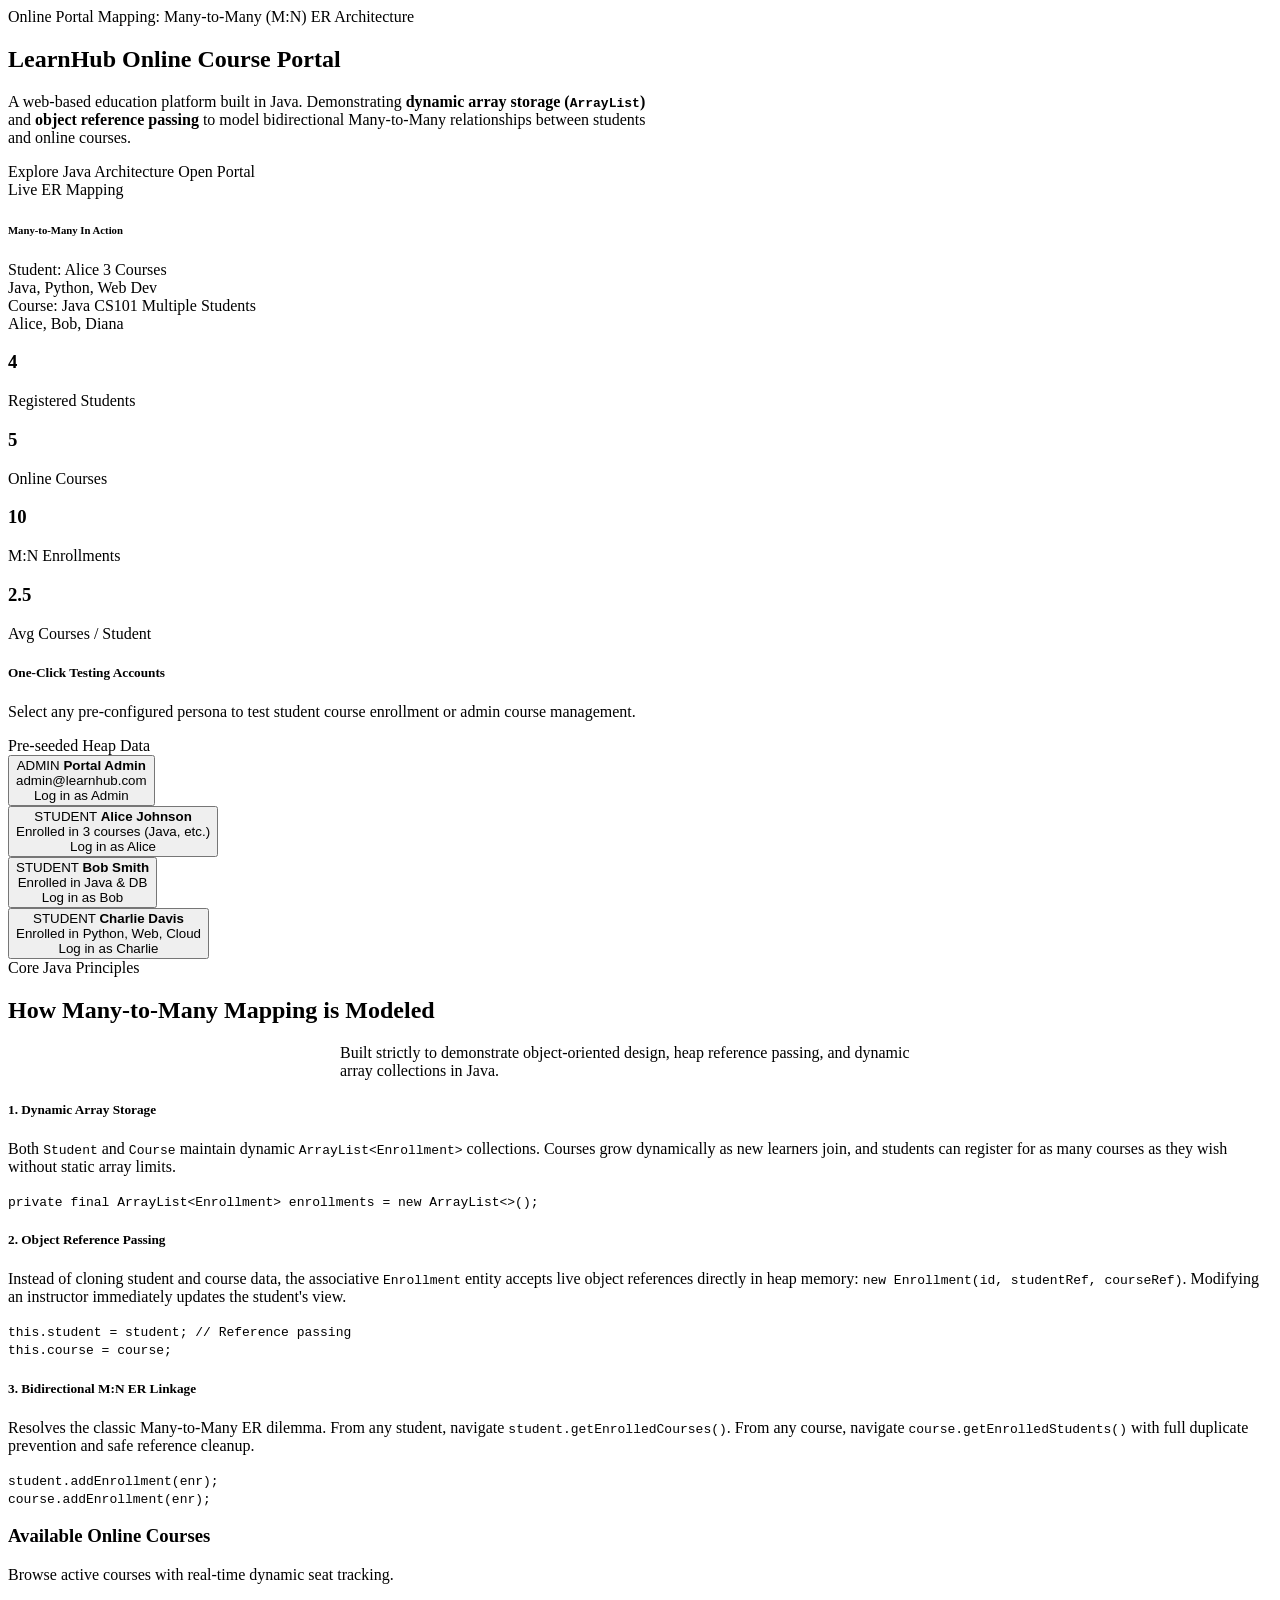
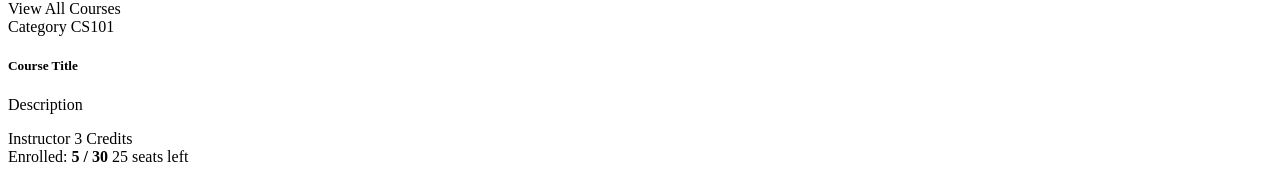
<file: src/main/resources/templates/index.html>
<!DOCTYPE html>
<html xmlns:th="http://www.thymeleaf.org">
<head th:replace="~{fragments/layout :: header('LearnHub – Online Course Portal')}"></head>
<body>

<div th:replace="~{fragments/layout :: navbar}"></div>
<div th:replace="~{fragments/layout :: alerts}"></div>

<main>
    <!-- Hero Banner -->
    <section class="hero-gradient text-white py-5">
        <div class="container py-3">
            <div class="row align-items-center">
                <div class="col-lg-8">
                    <div class="badge bg-white text-primary fw-bold px-3 py-2 rounded-pill mb-3">
                        <i class="bi bi-diagram-3-fill me-1"></i> Online Portal Mapping: Many-to-Many (M:N) ER Architecture
                    </div>
                    <h1 class="display-4 fw-bold mb-3">LearnHub Online Course Portal</h1>
                    <p class="lead text-white-50 mb-4" style="max-width: 650px;">
                        A web-based education platform built in Java. Demonstrating 
                        <strong>dynamic array storage (<code class="text-warning">ArrayList</code>)</strong> and 
                        <strong>object reference passing</strong> to model bidirectional Many-to-Many relationships between students and online courses.
                    </p>
                    <div class="d-flex flex-wrap gap-3">
                        <a th:href="@{/concept}" class="btn btn-warning btn-lg px-4 rounded-pill fw-bold shadow-sm">
                            <i class="bi bi-cpu-fill me-2"></i> Explore Java Architecture
                        </a>
                        <a th:href="@{/login}" class="btn btn-outline-light btn-lg px-4 rounded-pill">
                            <i class="bi bi-box-arrow-in-right me-2"></i> Open Portal
                        </a>
                    </div>
                </div>
                <div class="col-lg-4 d-none d-lg-block">
                    <!-- Visual M:N Card -->
                    <div class="card bg-white text-dark shadow-lg rounded-4 border-0 p-3">
                        <div class="card-header bg-transparent border-0 pb-0">
                            <span class="badge bg-primary-subtle text-primary fw-bold">Live ER Mapping</span>
                            <h6 class="fw-bold mt-2 mb-0">Many-to-Many In Action</h6>
                        </div>
                        <div class="card-body">
                            <div class="p-2 bg-light rounded-3 mb-2 small">
                                <div class="d-flex justify-content-between mb-1">
                                    <span class="fw-bold text-primary">Student: Alice</span>
                                    <span class="badge bg-secondary">3 Courses</span>
                                </div>
                                <div class="text-muted fst-italic">Java, Python, Web Dev</div>
                            </div>
                            <div class="text-center my-1 text-muted">
                                <i class="bi bi-arrow-down-up fs-5 text-primary"></i>
                            </div>
                            <div class="p-2 bg-light rounded-3 small">
                                <div class="d-flex justify-content-between mb-1">
                                    <span class="fw-bold text-success">Course: Java CS101</span>
                                    <span class="badge bg-success">Multiple Students</span>
                                </div>
                                <div class="text-muted fst-italic">Alice, Bob, Diana</div>
                            </div>
                        </div>
                    </div>
                </div>
            </div>
        </div>
    </section>

    <!-- System Metrics Row -->
    <section class="container mt-n4 py-4">
        <div class="row g-3">
            <div class="col-6 col-md-3">
                <div class="stat-card">
                    <div class="stat-icon bg-primary-subtle text-primary">
                        <i class="bi bi-people-fill"></i>
                    </div>
                    <div>
                        <h3 class="fw-bold mb-0" th:text="${metrics.totalStudents}">4</h3>
                        <div class="text-muted small">Registered Students</div>
                    </div>
                </div>
            </div>
            <div class="col-6 col-md-3">
                <div class="stat-card">
                    <div class="stat-icon bg-success-subtle text-success">
                        <i class="bi bi-journal-code"></i>
                    </div>
                    <div>
                        <h3 class="fw-bold mb-0" th:text="${metrics.totalCourses}">5</h3>
                        <div class="text-muted small">Online Courses</div>
                    </div>
                </div>
            </div>
            <div class="col-6 col-md-3">
                <div class="stat-card">
                    <div class="stat-icon bg-warning-subtle text-warning">
                        <i class="bi bi-link-45deg"></i>
                    </div>
                    <div>
                        <h3 class="fw-bold mb-0" th:text="${metrics.totalEnrollments}">10</h3>
                        <div class="text-muted small">M:N Enrollments</div>
                    </div>
                </div>
            </div>
            <div class="col-6 col-md-3">
                <div class="stat-card">
                    <div class="stat-icon bg-info-subtle text-info">
                        <i class="bi bi-graph-up"></i>
                    </div>
                    <div>
                        <h3 class="fw-bold mb-0" th:text="${metrics.avgCoursesPerStudent}">2.5</h3>
                        <div class="text-muted small">Avg Courses / Student</div>
                    </div>
                </div>
            </div>
        </div>
    </section>

    <!-- Quick Demo Accounts -->
    <section class="container my-4">
        <div class="custom-card p-4">
            <div class="d-flex align-items-center justify-content-between mb-3">
                <div>
                    <h5 class="fw-bold mb-1"><i class="bi bi-lightning-charge-fill text-warning me-2"></i>One-Click Testing Accounts</h5>
                    <p class="text-muted small mb-0">Select any pre-configured persona to test student course enrollment or admin course management.</p>
                </div>
                <span class="badge bg-light text-dark border">Pre-seeded Heap Data</span>
            </div>
            <div class="row g-3">
                <!-- Admin -->
                <div class="col-md-3">
                    <form th:action="@{/login}" method="post" class="h-100">
                        <input type="hidden" name="email" value="admin@learnhub.com">
                        <input type="hidden" name="password" value="admin123">
                        <button type="submit" class="btn btn-outline-danger w-100 h-100 text-start p-3 rounded-3 shadow-none border">
                            <div class="d-flex align-items-center gap-2 mb-2">
                                <span class="badge bg-danger">ADMIN</span>
                                <strong class="text-dark">Portal Admin</strong>
                            </div>
                            <div class="small text-muted">admin@learnhub.com</div>
                            <div class="small text-primary mt-1"><i class="bi bi-arrow-right-circle"></i> Log in as Admin</div>
                        </button>
                    </form>
                </div>
                <!-- Alice -->
                <div class="col-md-3">
                    <form th:action="@{/login}" method="post" class="h-100">
                        <input type="hidden" name="email" value="alice@example.com">
                        <input type="hidden" name="password" value="pass123">
                        <button type="submit" class="btn btn-outline-primary w-100 h-100 text-start p-3 rounded-3 shadow-none border">
                            <div class="d-flex align-items-center gap-2 mb-2">
                                <span class="badge bg-primary">STUDENT</span>
                                <strong class="text-dark">Alice Johnson</strong>
                            </div>
                            <div class="small text-muted">Enrolled in 3 courses (Java, etc.)</div>
                            <div class="small text-primary mt-1"><i class="bi bi-arrow-right-circle"></i> Log in as Alice</div>
                        </button>
                    </form>
                </div>
                <!-- Bob -->
                <div class="col-md-3">
                    <form th:action="@{/login}" method="post" class="h-100">
                        <input type="hidden" name="email" value="bob@example.com">
                        <input type="hidden" name="password" value="pass123">
                        <button type="submit" class="btn btn-outline-primary w-100 h-100 text-start p-3 rounded-3 shadow-none border">
                            <div class="d-flex align-items-center gap-2 mb-2">
                                <span class="badge bg-primary">STUDENT</span>
                                <strong class="text-dark">Bob Smith</strong>
                            </div>
                            <div class="small text-muted">Enrolled in Java &amp; DB</div>
                            <div class="small text-primary mt-1"><i class="bi bi-arrow-right-circle"></i> Log in as Bob</div>
                        </button>
                    </form>
                </div>
                <!-- Charlie -->
                <div class="col-md-3">
                    <form th:action="@{/login}" method="post" class="h-100">
                        <input type="hidden" name="email" value="charlie@example.com">
                        <input type="hidden" name="password" value="pass123">
                        <button type="submit" class="btn btn-outline-primary w-100 h-100 text-start p-3 rounded-3 shadow-none border">
                            <div class="d-flex align-items-center gap-2 mb-2">
                                <span class="badge bg-primary">STUDENT</span>
                                <strong class="text-dark">Charlie Davis</strong>
                            </div>
                            <div class="small text-muted">Enrolled in Python, Web, Cloud</div>
                            <div class="small text-primary mt-1"><i class="bi bi-arrow-right-circle"></i> Log in as Charlie</div>
                        </button>
                    </form>
                </div>
            </div>
        </div>
    </section>

    <!-- Java Concept Demonstration Pillars -->
    <section class="container my-5">
        <div class="text-center mb-5">
            <span class="badge bg-primary-subtle text-primary fw-bold px-3 py-2 rounded-pill">Core Java Principles</span>
            <h2 class="fw-bold mt-2">How Many-to-Many Mapping is Modeled</h2>
            <p class="text-muted" style="max-width: 600px; margin: 0 auto;">
                Built strictly to demonstrate object-oriented design, heap reference passing, and dynamic array collections in Java.
            </p>
        </div>

        <div class="row g-4">
            <div class="col-md-4">
                <div class="custom-card p-4 h-100">
                    <div class="course-icon-box">
                        <i class="bi bi-collection-play"></i>
                    </div>
                    <h5 class="fw-bold">1. Dynamic Array Storage</h5>
                    <p class="text-muted small">
                        Both <code>Student</code> and <code>Course</code> maintain dynamic <code>ArrayList&lt;Enrollment&gt;</code> collections. Courses grow dynamically as new learners join, and students can register for as many courses as they wish without static array limits.
                    </p>
                    <div class="concept-box py-2 px-3 small mt-auto">
                        <code>private final ArrayList&lt;Enrollment&gt; enrollments = new ArrayList&lt;&gt;();</code>
                    </div>
                </div>
            </div>

            <div class="col-md-4">
                <div class="custom-card p-4 h-100">
                    <div class="course-icon-box" style="background: #ecfdf5; color: #059669;">
                        <i class="bi bi-arrow-repeat"></i>
                    </div>
                    <h5 class="fw-bold">2. Object Reference Passing</h5>
                    <p class="text-muted small">
                        Instead of cloning student and course data, the associative <code>Enrollment</code> entity accepts live object references directly in heap memory:
                        <code>new Enrollment(id, studentRef, courseRef)</code>. Modifying an instructor immediately updates the student's view.
                    </p>
                    <div class="concept-box py-2 px-3 small mt-auto">
                        <code>this.student = student; // Reference passing<br>this.course = course;</code>
                    </div>
                </div>
            </div>

            <div class="col-md-4">
                <div class="custom-card p-4 h-100">
                    <div class="course-icon-box" style="background: #fffbeb; color: #d97706;">
                        <i class="bi bi-diagram-3"></i>
                    </div>
                    <h5 class="fw-bold">3. Bidirectional M:N ER Linkage</h5>
                    <p class="text-muted small">
                        Resolves the classic Many-to-Many ER dilemma. From any student, navigate <code>student.getEnrolledCourses()</code>. From any course, navigate <code>course.getEnrolledStudents()</code> with full duplicate prevention and safe reference cleanup.
                    </p>
                    <div class="concept-box py-2 px-3 small mt-auto">
                        <code>student.addEnrollment(enr);<br>course.addEnrollment(enr);</code>
                    </div>
                </div>
            </div>
        </div>
    </section>

    <!-- Available Courses Preview -->
    <section class="container my-5">
        <div class="d-flex justify-content-between align-items-center mb-4">
            <div>
                <h3 class="fw-bold mb-1">Available Online Courses</h3>
                <p class="text-muted small mb-0">Browse active courses with real-time dynamic seat tracking.</p>
            </div>
            <a th:href="@{/login}" class="btn btn-outline-primary btn-sm rounded-pill px-3">View All Courses</a>
        </div>

        <div class="row g-4">
            <div th:each="course : ${featuredCourses}" class="col-md-4">
                <div class="course-card custom-card">
                    <div class="card-body">
                        <div class="d-flex justify-content-between align-items-start mb-2">
                            <span class="badge-category" th:text="${course.category}">Category</span>
                            <span class="badge bg-light text-dark border fw-bold" th:text="${course.courseCode}">CS101</span>
                        </div>
                        <h5 class="fw-bold card-title mt-2 mb-2" th:text="${course.title}">Course Title</h5>
                        <p class="text-muted small flex-grow-1" th:text="${course.description}">Description</p>
                        
                        <div class="border-top pt-3 mt-2">
                            <div class="d-flex justify-content-between small text-muted mb-2">
                                <span><i class="bi bi-person me-1"></i> <span th:text="${course.instructor}">Instructor</span></span>
                                <span><i class="bi bi-clock me-1"></i> <span th:text="${course.creditHours} + ' Credits'">3 Credits</span></span>
                            </div>
                            
                            <!-- Capacity progress -->
                            <div class="d-flex justify-content-between align-items-center small mb-1">
                                <span class="text-muted">Enrolled: <strong th:text="${course.enrolledCount} + ' / ' + ${course.maxCapacity}">5 / 30</strong></span>
                                <span class="badge" th:classappend="${course.availableSeats > 5 ? 'bg-success-subtle text-success' : 'bg-danger-subtle text-danger'}"
                                      th:text="${course.availableSeats} + ' seats left'">25 seats left</span>
                            </div>
                            <div class="progress progress-capacity">
                                <div class="progress-bar bg-primary" role="progressbar"
                                     th:style="'width: ' + (${course.enrolledCount} * 100 / ${course.maxCapacity}) + '%;'"></div>
                            </div>
                        </div>
                    </div>
                </div>
            </div>
        </div>
    </section>
</main>

<div th:replace="~{fragments/layout :: footer}"></div>

</body>
</html>
</file>
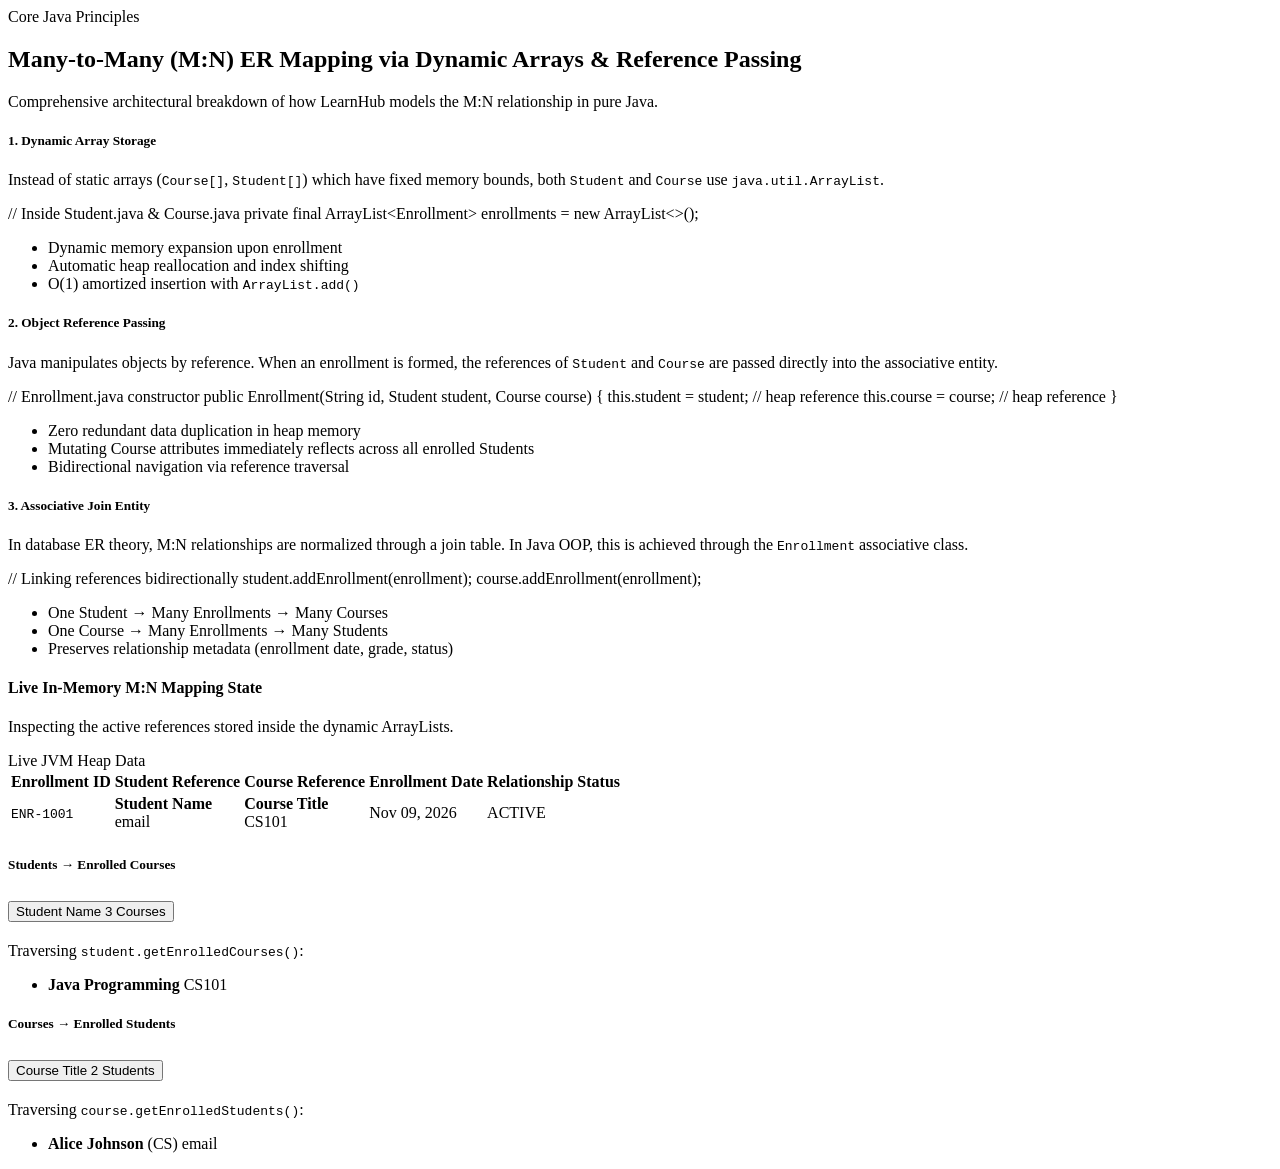
<file: src/main/resources/templates/concept-map.html>
<!DOCTYPE html>
<html xmlns:th="http://www.thymeleaf.org">
<head th:replace="~{fragments/layout :: header('M:N ER Architecture &amp; Java Reference Passing')}"></head>
<body class="bg-light">

<div th:replace="~{fragments/layout :: navbar}"></div>
<div th:replace="~{fragments/layout :: alerts}"></div>

<main class="container py-4">
    <!-- Header -->
    <div class="mb-4">
        <span class="badge bg-primary text-white fw-bold px-3 py-2 rounded-pill">Core Java Principles</span>
        <h2 class="fw-bold mt-2">Many-to-Many (M:N) ER Mapping via Dynamic Arrays &amp; Reference Passing</h2>
        <p class="text-muted">
            Comprehensive architectural breakdown of how LearnHub models the M:N relationship in pure Java.
        </p>
    </div>

    <!-- 3 Core Concept Cards -->
    <div class="row g-4 mb-4">
        <!-- 1. Dynamic Array Storage -->
        <div class="col-lg-4">
            <div class="custom-card p-4 h-100">
                <div class="d-flex align-items-center gap-2 mb-3">
                    <span class="badge bg-primary fs-6 p-2 rounded-3"><i class="bi bi-collection"></i></span>
                    <h5 class="fw-bold mb-0">1. Dynamic Array Storage</h5>
                </div>
                <p class="text-muted small">
                    Instead of static arrays (<code>Course[]</code>, <code>Student[]</code>) which have fixed memory bounds, both <code>Student</code> and <code>Course</code> use <code>java.util.ArrayList</code>.
                </p>
                <div class="concept-box p-3 small mb-2">
<span class="text-secondary">// Inside Student.java &amp; Course.java</span>
<span class="text-warning">private final</span> ArrayList&lt;Enrollment&gt; enrollments = <span class="text-info">new</span> ArrayList&lt;&gt;();
                </div>
                <ul class="text-muted small ps-3 mb-0">
                    <li>Dynamic memory expansion upon enrollment</li>
                    <li>Automatic heap reallocation and index shifting</li>
                    <li>O(1) amortized insertion with <code>ArrayList.add()</code></li>
                </ul>
            </div>
        </div>

        <!-- 2. Object Reference Passing -->
        <div class="col-lg-4">
            <div class="custom-card p-4 h-100">
                <div class="d-flex align-items-center gap-2 mb-3">
                    <span class="badge bg-success fs-6 p-2 rounded-3"><i class="bi bi-arrow-repeat"></i></span>
                    <h5 class="fw-bold mb-0">2. Object Reference Passing</h5>
                </div>
                <p class="text-muted small">
                    Java manipulates objects by reference. When an enrollment is formed, the references of <code>Student</code> and <code>Course</code> are passed directly into the associative entity.
                </p>
                <div class="concept-box p-3 small mb-2">
<span class="text-secondary">// Enrollment.java constructor</span>
<span class="text-warning">public</span> Enrollment(String id, Student student, Course course) {
    <span class="text-info">this</span>.student = student; <span class="text-success">// heap reference</span>
    <span class="text-info">this</span>.course = course;   <span class="text-success">// heap reference</span>
}
                </div>
                <ul class="text-muted small ps-3 mb-0">
                    <li>Zero redundant data duplication in heap memory</li>
                    <li>Mutating Course attributes immediately reflects across all enrolled Students</li>
                    <li>Bidirectional navigation via reference traversal</li>
                </ul>
            </div>
        </div>

        <!-- 3. Many-to-Many ER Association -->
        <div class="col-lg-4">
            <div class="custom-card p-4 h-100">
                <div class="d-flex align-items-center gap-2 mb-3">
                    <span class="badge bg-warning fs-6 p-2 rounded-3 text-dark"><i class="bi bi-diagram-3-fill"></i></span>
                    <h5 class="fw-bold mb-0">3. Associative Join Entity</h5>
                </div>
                <p class="text-muted small">
                    In database ER theory, M:N relationships are normalized through a join table. In Java OOP, this is achieved through the <code>Enrollment</code> associative class.
                </p>
                <div class="concept-box p-3 small mb-2">
<span class="text-secondary">// Linking references bidirectionally</span>
student.addEnrollment(enrollment);
course.addEnrollment(enrollment);
                </div>
                <ul class="text-muted small ps-3 mb-0">
                    <li>One Student &rarr; Many Enrollments &rarr; Many Courses</li>
                    <li>One Course &rarr; Many Enrollments &rarr; Many Students</li>
                    <li>Preserves relationship metadata (enrollment date, grade, status)</li>
                </ul>
            </div>
        </div>
    </div>

    <!-- Live Heap Memory State -->
    <div class="custom-card p-4 mb-4">
        <div class="d-flex justify-content-between align-items-center mb-3">
            <div>
                <h4 class="fw-bold mb-1"><i class="bi bi-memory text-primary me-2"></i>Live In-Memory M:N Mapping State</h4>
                <p class="text-muted small mb-0">Inspecting the active references stored inside the dynamic ArrayLists.</p>
            </div>
            <span class="badge bg-success-subtle text-success border border-success fw-bold">Live JVM Heap Data</span>
        </div>

        <div class="table-responsive">
            <table class="table table-custom table-hover">
                <thead>
                    <tr>
                        <th>Enrollment ID</th>
                        <th>Student Reference</th>
                        <th>Course Reference</th>
                        <th>Enrollment Date</th>
                        <th>Relationship Status</th>
                    </tr>
                </thead>
                <tbody>
                    <tr th:each="enr : ${enrollments}">
                        <td>
                            <code class="fw-bold text-primary" th:text="${enr.enrollmentId}">ENR-1001</code>
                        </td>
                        <td>
                            <div class="d-flex align-items-center gap-2">
                                <i class="bi bi-person-circle text-secondary"></i>
                                <div>
                                    <strong th:text="${enr.student.fullName}">Student Name</strong>
                                    <div class="small text-muted" th:text="${enr.student.email}">email</div>
                                </div>
                            </div>
                        </td>
                        <td>
                            <div class="d-flex align-items-center gap-2">
                                <i th:class="'bi ' + ${enr.course.icon} + ' text-primary fs-5'"></i>
                                <div>
                                    <strong th:text="${enr.course.title}">Course Title</strong>
                                    <div class="small text-muted" th:text="${enr.course.courseCode} + ' • ' + ${enr.course.instructor}">CS101</div>
                                </div>
                            </div>
                        </td>
                        <td th:text="${enr.formattedDate}">Nov 09, 2026</td>
                        <td>
                            <span class="badge" th:classappend="${enr.active ? 'bg-success' : 'bg-secondary'}" th:text="${enr.status}">ACTIVE</span>
                        </td>
                    </tr>
                </tbody>
            </table>
        </div>
    </div>

    <!-- Interactive Reference Traversal Visualizer -->
    <div class="row g-4">
        <div class="col-md-6">
            <div class="custom-card p-4">
                <h5 class="fw-bold mb-3"><i class="bi bi-mortarboard text-primary me-2"></i>Students &rarr; Enrolled Courses</h5>
                <div class="accordion" id="studentAccordion">
                    <div th:each="s, iterStat : ${students}" class="accordion-item mb-2 border rounded-3 overflow-hidden">
                        <h2 class="accordion-header">
                            <button class="accordion-button collapsed fw-bold py-2" type="button" data-bs-toggle="collapse"
                                    th:data-bs-target="'#studentCollapse' + ${s.id}">
                                <div class="d-flex justify-content-between w-100 me-3 align-items-center">
                                    <span th:text="${s.fullName}">Student Name</span>
                                    <span class="badge bg-primary rounded-pill" th:text="${s.activeEnrollmentCount} + ' Courses'">3 Courses</span>
                                </div>
                            </button>
                        </h2>
                        <div th:id="'studentCollapse' + ${s.id}" class="accordion-collapse collapse" data-bs-parent="#studentAccordion">
                            <div class="accordion-body bg-light p-3">
                                <div class="small text-muted mb-2">Traversing <code>student.getEnrolledCourses()</code>:</div>
                                <ul class="list-group list-group-flush rounded-3 border">
                                    <li th:each="c : ${s.enrolledCourses}" class="list-group-item d-flex justify-content-between align-items-center py-2 small">
                                        <span><i class="bi bi-check2 text-success me-1"></i> <strong th:text="${c.title}">Java Programming</strong></span>
                                        <span class="badge bg-secondary-subtle text-secondary" th:text="${c.courseCode}">CS101</span>
                                    </li>
                                </ul>
                            </div>
                        </div>
                    </div>
                </div>
            </div>
        </div>

        <div class="col-md-6">
            <div class="custom-card p-4">
                <h5 class="fw-bold mb-3"><i class="bi bi-collection text-success me-2"></i>Courses &rarr; Enrolled Students</h5>
                <div class="accordion" id="courseAccordion">
                    <div th:each="c, iterStat : ${courses}" class="accordion-item mb-2 border rounded-3 overflow-hidden">
                        <h2 class="accordion-header">
                            <button class="accordion-button collapsed fw-bold py-2" type="button" data-bs-toggle="collapse"
                                    th:data-bs-target="'#courseCollapse' + ${c.courseId}">
                                <div class="d-flex justify-content-between w-100 me-3 align-items-center">
                                    <span th:text="${c.title}">Course Title</span>
                                    <span class="badge bg-success rounded-pill" th:text="${c.enrolledCount} + ' Students'">2 Students</span>
                                </div>
                            </button>
                        </h2>
                        <div th:id="'courseCollapse' + ${c.courseId}" class="accordion-collapse collapse" data-bs-parent="#courseAccordion">
                            <div class="accordion-body bg-light p-3">
                                <div class="small text-muted mb-2">Traversing <code>course.getEnrolledStudents()</code>:</div>
                                <ul class="list-group list-group-flush rounded-3 border">
                                    <li th:each="s : ${c.enrolledStudents}" class="list-group-item d-flex justify-content-between align-items-center py-2 small">
                                        <span><i class="bi bi-person text-primary me-1"></i> <strong th:text="${s.fullName}">Alice Johnson</strong> (<span th:text="${s.major}">CS</span>)</span>
                                        <span class="badge bg-light text-dark border" th:text="${s.email}">email</span>
                                    </li>
                                </ul>
                            </div>
                        </div>
                    </div>
                </div>
            </div>
        </div>
    </div>
</main>

<div th:replace="~{fragments/layout :: footer}"></div>
</body>
</html>
</file>
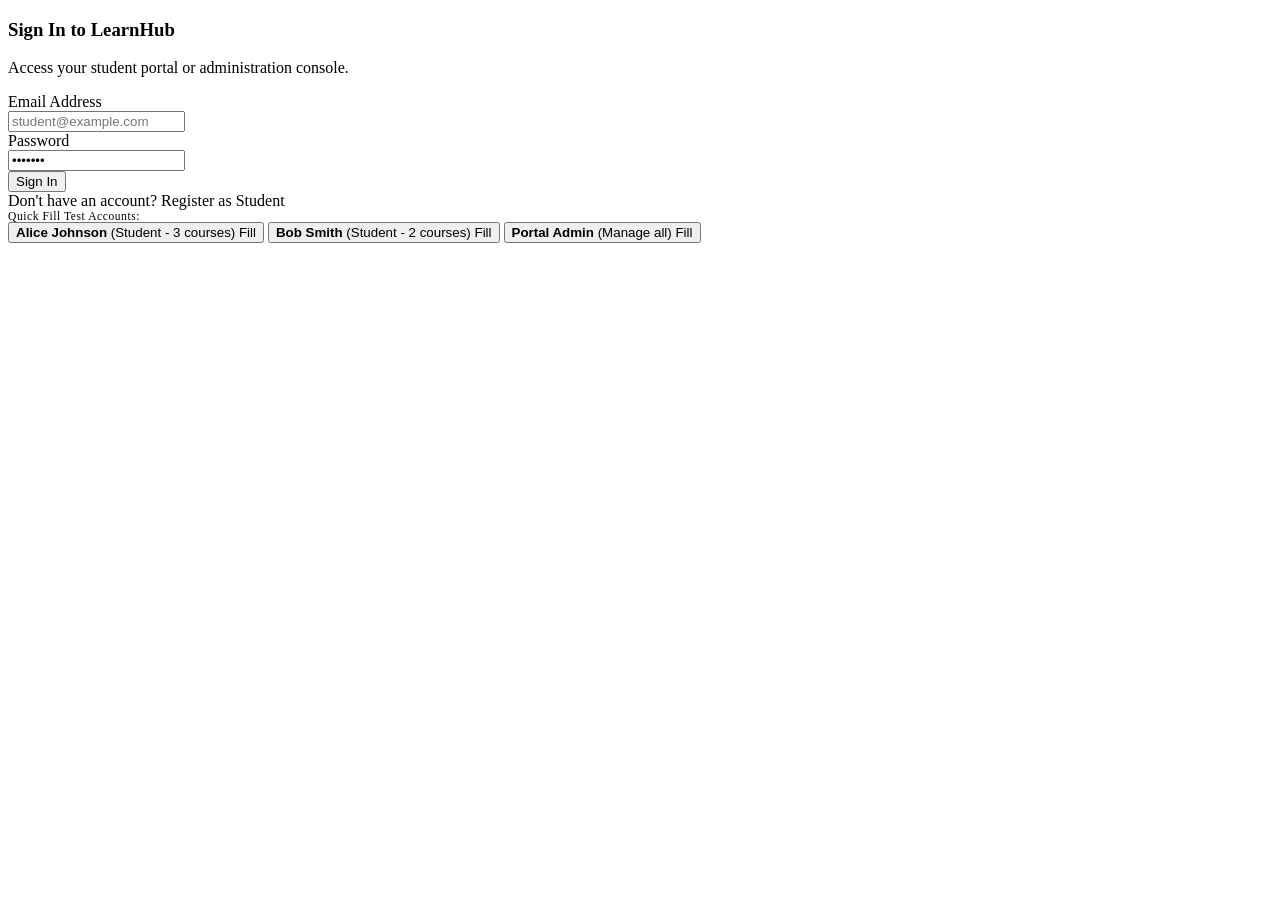
<file: src/main/resources/templates/login.html>
<!DOCTYPE html>
<html xmlns:th="http://www.thymeleaf.org">
<head th:replace="~{fragments/layout :: header('Sign In – LearnHub')}"></head>
<body class="bg-light">

<div th:replace="~{fragments/layout :: navbar}"></div>
<div th:replace="~{fragments/layout :: alerts}"></div>

<main class="container py-5">
    <div class="row justify-content-center">
        <div class="col-md-6 col-lg-5">
            <div class="custom-card p-4 p-md-5">
                <div class="text-center mb-4">
                    <span class="brand-icon mb-2"><i class="bi bi-mortarboard-fill"></i></span>
                    <h3 class="fw-bold">Sign In to LearnHub</h3>
                    <p class="text-muted small">Access your student portal or administration console.</p>
                </div>

                <form th:action="@{/login}" method="post">
                    <div class="mb-3">
                        <label class="form-label small fw-bold">Email Address</label>
                        <div class="input-group">
                            <span class="input-group-text"><i class="bi bi-envelope"></i></span>
                            <input type="email" id="emailInput" name="email" class="form-control"
                                   th:value="${prefillEmail != null ? prefillEmail : 'alice@example.com'}"
                                   placeholder="student@example.com" required>
                        </div>
                    </div>

                    <div class="mb-4">
                        <label class="form-label small fw-bold">Password</label>
                        <div class="input-group">
                            <span class="input-group-text"><i class="bi bi-lock"></i></span>
                            <input type="password" id="passwordInput" name="password" class="form-control"
                                   value="pass123" placeholder="••••••••" required>
                        </div>
                    </div>

                    <button type="submit" class="btn btn-primary w-100 py-2 rounded-pill fw-bold mb-3 shadow-sm">
                        <i class="bi bi-box-arrow-in-right me-1"></i> Sign In
                    </button>
                </form>

                <div class="text-center small text-muted mb-4">
                    Don't have an account? <a th:href="@{/register}" class="fw-bold text-primary">Register as Student</a>
                </div>

                <!-- One-click credentials helper -->
                <div class="border-top pt-3">
                    <div class="text-muted small fw-bold mb-2 text-uppercase" style="letter-spacing: 0.05em; font-size: 0.72rem;">
                        Quick Fill Test Accounts:
                    </div>
                    <div class="d-grid gap-2">
                        <button type="button" class="btn btn-sm btn-outline-secondary text-start d-flex justify-content-between align-items-center"
                                onclick="fillCreds('alice@example.com', 'pass123')">
                            <span><i class="bi bi-person me-1"></i> <strong>Alice Johnson</strong> (Student - 3 courses)</span>
                            <span class="badge bg-secondary">Fill</span>
                        </button>
                        <button type="button" class="btn btn-sm btn-outline-secondary text-start d-flex justify-content-between align-items-center"
                                onclick="fillCreds('bob@example.com', 'pass123')">
                            <span><i class="bi bi-person me-1"></i> <strong>Bob Smith</strong> (Student - 2 courses)</span>
                            <span class="badge bg-secondary">Fill</span>
                        </button>
                        <button type="button" class="btn btn-sm btn-outline-danger text-start d-flex justify-content-between align-items-center"
                                onclick="fillCreds('admin@learnhub.com', 'admin123')">
                            <span><i class="bi bi-shield-lock me-1"></i> <strong>Portal Admin</strong> (Manage all)</span>
                            <span class="badge bg-danger">Fill</span>
                        </button>
                    </div>
                </div>

            </div>
        </div>
    </div>
</main>

<script>
    function fillCreds(email, password) {
        document.getElementById('emailInput').value = email;
        document.getElementById('passwordInput').value = password;
    }
</script>

<div th:replace="~{fragments/layout :: footer}"></div>
</body>
</html>
</file>
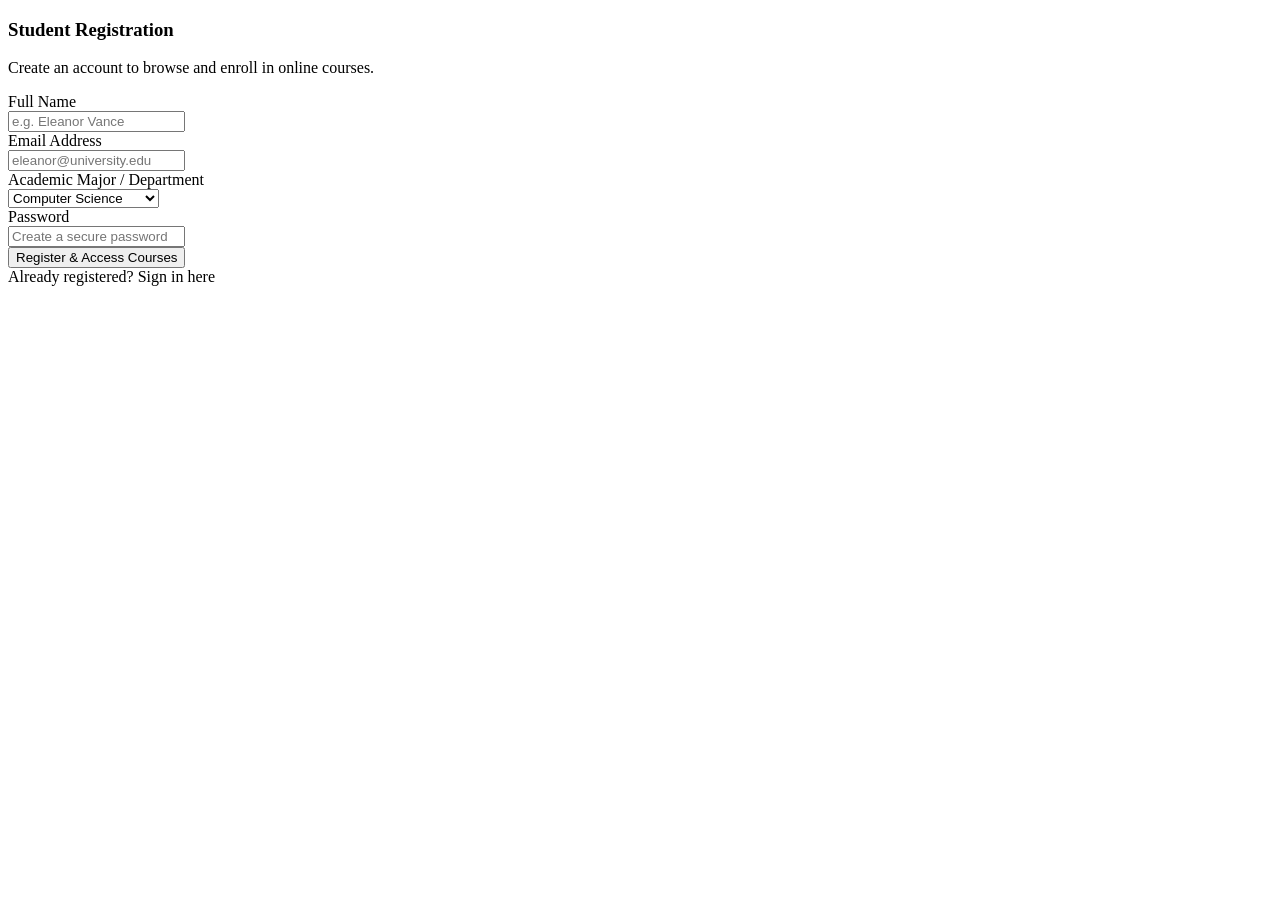
<file: src/main/resources/templates/register.html>
<!DOCTYPE html>
<html xmlns:th="http://www.thymeleaf.org">
<head th:replace="~{fragments/layout :: header('Student Registration – LearnHub')}"></head>
<body class="bg-light">

<div th:replace="~{fragments/layout :: navbar}"></div>
<div th:replace="~{fragments/layout :: alerts}"></div>

<main class="container py-5">
    <div class="row justify-content-center">
        <div class="col-md-7 col-lg-6">
            <div class="custom-card p-4 p-md-5">
                <div class="text-center mb-4">
                    <span class="brand-icon mb-2"><i class="bi bi-person-plus-fill"></i></span>
                    <h3 class="fw-bold">Student Registration</h3>
                    <p class="text-muted small">Create an account to browse and enroll in online courses.</p>
                </div>

                <form th:action="@{/register}" method="post">
                    <div class="mb-3">
                        <label class="form-label small fw-bold">Full Name</label>
                        <div class="input-group">
                            <span class="input-group-text"><i class="bi bi-person"></i></span>
                            <input type="text" name="fullName" class="form-control" placeholder="e.g. Eleanor Vance" required>
                        </div>
                    </div>

                    <div class="mb-3">
                        <label class="form-label small fw-bold">Email Address</label>
                        <div class="input-group">
                            <span class="input-group-text"><i class="bi bi-envelope"></i></span>
                            <input type="email" name="email" class="form-control" placeholder="eleanor@university.edu" required>
                        </div>
                    </div>

                    <div class="mb-3">
                        <label class="form-label small fw-bold">Academic Major / Department</label>
                        <div class="input-group">
                            <span class="input-group-text"><i class="bi bi-book"></i></span>
                            <select name="major" class="form-select">
                                <option value="Computer Science" selected>Computer Science</option>
                                <option value="Software Engineering">Software Engineering</option>
                                <option value="Data Science &amp; AI">Data Science &amp; AI</option>
                                <option value="Information Systems">Information Systems</option>
                                <option value="Electrical Engineering">Electrical Engineering</option>
                            </select>
                        </div>
                    </div>

                    <div class="mb-4">
                        <label class="form-label small fw-bold">Password</label>
                        <div class="input-group">
                            <span class="input-group-text"><i class="bi bi-lock"></i></span>
                            <input type="password" name="password" class="form-control" placeholder="Create a secure password" required minlength="4">
                        </div>
                    </div>

                    <button type="submit" class="btn btn-primary w-100 py-2 rounded-pill fw-bold mb-3 shadow-sm">
                        <i class="bi bi-check2-circle me-1"></i> Register &amp; Access Courses
                    </button>
                </form>

                <div class="text-center small text-muted">
                    Already registered? <a th:href="@{/login}" class="fw-bold text-primary">Sign in here</a>
                </div>
            </div>
        </div>
    </div>
</main>

<div th:replace="~{fragments/layout :: footer}"></div>
</body>
</html>
</file>
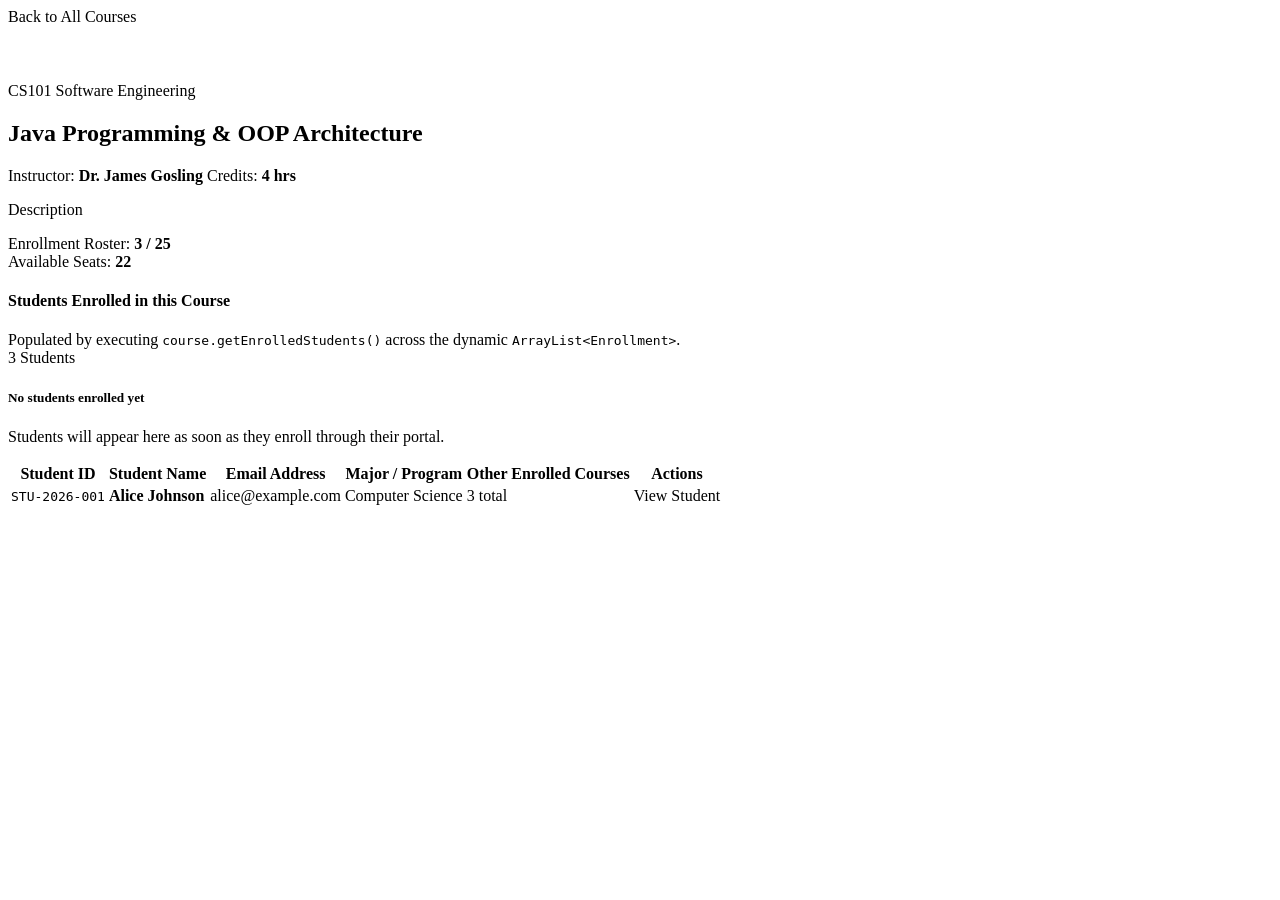
<file: src/main/resources/templates/admin/course-details.html>
<!DOCTYPE html>
<html xmlns:th="http://www.thymeleaf.org">
<head th:replace="~{fragments/layout :: header('Course Roster – LearnHub Admin')}"></head>
<body class="bg-light">

<div th:replace="~{fragments/layout :: navbar}"></div>
<div th:replace="~{fragments/layout :: alerts}"></div>

<main class="container py-4">
    <!-- Breadcrumb / Back button -->
    <div class="mb-3">
        <a th:href="@{/admin/courses}" class="btn btn-sm btn-outline-secondary rounded-pill">
            <i class="bi bi-arrow-left me-1"></i> Back to All Courses
        </a>
    </div>

    <!-- Course Info Card -->
    <div class="custom-card p-4 mb-4">
        <div class="row align-items-center">
            <div class="col-lg-8">
                <div class="d-flex align-items-center gap-3">
                    <div class="course-icon-box mb-0" style="width: 56px; height: 56px; font-size: 1.75rem;">
                        <i th:class="'bi ' + ${course.icon}"></i>
                    </div>
                    <div>
                        <div class="d-flex gap-2 align-items-center mb-1">
                            <span class="badge bg-light text-dark border fw-bold" th:text="${course.courseCode}">CS101</span>
                            <span class="badge-category" th:text="${course.category}">Software Engineering</span>
                        </div>
                        <h2 class="fw-bold mb-1" th:text="${course.title}">Java Programming &amp; OOP Architecture</h2>
                        <div class="text-muted small">
                            <span class="me-3"><i class="bi bi-person me-1"></i> Instructor: <strong th:text="${course.instructor}">Dr. James Gosling</strong></span>
                            <span><i class="bi bi-clock me-1"></i> Credits: <strong th:text="${course.creditHours} + ' hrs'">4 hrs</strong></span>
                        </div>
                    </div>
                </div>
                <p class="text-muted small mt-3 mb-0" th:text="${course.description}">Description</p>
            </div>
            <div class="col-lg-4 mt-3 mt-lg-0">
                <div class="p-3 bg-light rounded-3">
                    <div class="d-flex justify-content-between align-items-center mb-1">
                        <span class="text-muted small">Enrollment Roster:</span>
                        <strong th:text="${course.enrolledCount} + ' / ' + ${course.maxCapacity} + ' Students'">3 / 25</strong>
                    </div>
                    <div class="progress progress-capacity mb-2">
                        <div class="progress-bar bg-primary" role="progressbar"
                             th:style="'width: ' + (${course.enrolledCount} * 100 / ${course.maxCapacity}) + '%;'"></div>
                    </div>
                    <div class="small text-muted d-flex justify-content-between">
                        <span>Available Seats:</span>
                        <strong class="text-success" th:text="${course.availableSeats}">22</strong>
                    </div>
                </div>
            </div>
        </div>
    </div>

    <!-- Enrolled Students Table (Direct Reference Traversal) -->
    <div class="custom-card p-4">
        <div class="d-flex justify-content-between align-items-center mb-3">
            <div>
                <h4 class="fw-bold mb-0">
                    <i class="bi bi-people-fill text-primary me-2"></i>Students Enrolled in this Course
                </h4>
                <div class="text-muted small">
                    Populated by executing <code>course.getEnrolledStudents()</code> across the dynamic <code>ArrayList&lt;Enrollment&gt;</code>.
                </div>
            </div>
            <span class="badge bg-primary rounded-pill px-3 py-2" th:text="${course.enrolledCount} + ' Students Enrolled'">3 Students</span>
        </div>

        <div th:if="${#lists.isEmpty(enrolledStudents)}" class="text-center py-5">
            <i class="bi bi-person-x fs-1 text-muted mb-2"></i>
            <h5>No students enrolled yet</h5>
            <p class="text-muted small">Students will appear here as soon as they enroll through their portal.</p>
        </div>

        <div th:unless="${#lists.isEmpty(enrolledStudents)}" class="table-responsive">
            <table class="table table-custom table-hover">
                <thead>
                    <tr>
                        <th>Student ID</th>
                        <th>Student Name</th>
                        <th>Email Address</th>
                        <th>Major / Program</th>
                        <th>Other Enrolled Courses</th>
                        <th>Actions</th>
                    </tr>
                </thead>
                <tbody>
                    <tr th:each="student : ${enrolledStudents}">
                        <td>
                            <code class="fw-bold text-primary" th:text="${student.studentNumber}">STU-2026-001</code>
                        </td>
                        <td>
                            <strong th:text="${student.fullName}">Alice Johnson</strong>
                        </td>
                        <td th:text="${student.email}">alice@example.com</td>
                        <td>
                            <span class="badge bg-light text-dark border" th:text="${student.major}">Computer Science</span>
                        </td>
                        <td>
                            <span class="badge bg-secondary-subtle text-secondary"
                                  th:text="${student.activeEnrollmentCount} + ' total courses'">3 total</span>
                        </td>
                        <td>
                            <a th:href="@{'/admin/students/' + ${student.id}}" class="btn btn-sm btn-outline-secondary rounded-pill px-3">
                                <i class="bi bi-eye me-1"></i> View Student
                            </a>
                        </td>
                    </tr>
                </tbody>
            </table>
        </div>
    </div>
</main>

<div th:replace="~{fragments/layout :: footer}"></div>
</body>
</html>
</file>
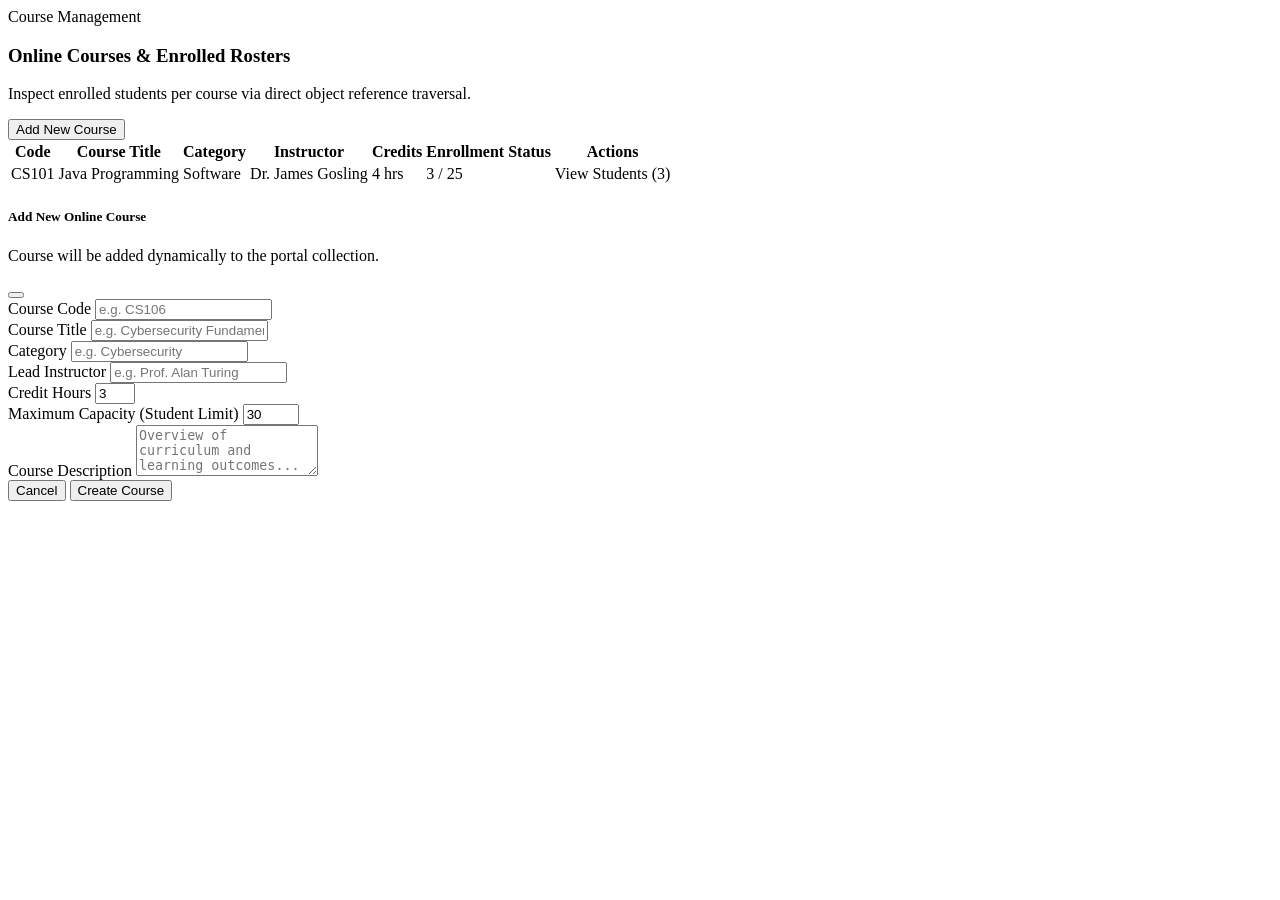
<file: src/main/resources/templates/admin/courses.html>
<!DOCTYPE html>
<html xmlns:th="http://www.thymeleaf.org">
<head th:replace="~{fragments/layout :: header('Manage Courses – Admin')}"></head>
<body class="bg-light">

<div th:replace="~{fragments/layout :: navbar}"></div>
<div th:replace="~{fragments/layout :: alerts}"></div>

<main class="container py-4">
    <!-- Header -->
    <div class="custom-card p-4 mb-4">
        <div class="d-flex justify-content-between align-items-center">
            <div>
                <span class="badge bg-danger-subtle text-danger fw-bold px-3 py-1 rounded-pill mb-1">Course Management</span>
                <h3 class="fw-bold mb-0">Online Courses &amp; Enrolled Rosters</h3>
                <p class="text-muted small mb-0">Inspect enrolled students per course via direct object reference traversal.</p>
            </div>
            <button type="button" class="btn btn-primary rounded-pill px-3 fw-bold" data-bs-toggle="modal" data-bs-target="#addCourseModal">
                <i class="bi bi-plus-lg me-1"></i> Add New Course
            </button>
        </div>
    </div>

    <!-- Courses Table -->
    <div class="custom-card p-4">
        <div class="table-responsive">
            <table class="table table-custom table-hover">
                <thead>
                    <tr>
                        <th>Code</th>
                        <th>Course Title</th>
                        <th>Category</th>
                        <th>Instructor</th>
                        <th>Credits</th>
                        <th>Enrollment Status</th>
                        <th>Actions</th>
                    </tr>
                </thead>
                <tbody>
                    <tr th:each="course : ${courses}">
                        <td>
                            <span class="badge bg-light text-dark border fw-bold" th:text="${course.courseCode}">CS101</span>
                        </td>
                        <td>
                            <a th:href="@{'/admin/courses/' + ${course.courseId}}" class="text-dark fw-bold text-decoration-none">
                                <i th:class="'bi ' + ${course.icon} + ' text-primary me-1'"></i>
                                <span th:text="${course.title}">Java Programming</span>
                            </a>
                        </td>
                        <td>
                            <span class="badge-category" th:text="${course.category}">Software</span>
                        </td>
                        <td th:text="${course.instructor}">Dr. James Gosling</td>
                        <td>
                            <span th:text="${course.creditHours} + ' hrs'">4 hrs</span>
                        </td>
                        <td>
                            <div class="d-flex align-items-center gap-2">
                                <span class="badge bg-primary rounded-pill" th:text="${course.enrolledCount} + ' / ' + ${course.maxCapacity} + ' enrolled'">3 / 25</span>
                                <span class="small text-muted" th:text="'(' + ${course.availableSeats} + ' left)'"></span>
                            </div>
                        </td>
                        <td>
                            <a th:href="@{'/admin/courses/' + ${course.courseId}}" class="btn btn-sm btn-outline-primary rounded-pill px-3">
                                <i class="bi bi-people me-1"></i> View Students (<span th:text="${course.enrolledCount}">3</span>)
                            </a>
                        </td>
                    </tr>
                </tbody>
            </table>
        </div>
    </div>
</main>

<!-- Add Course Modal -->
<div class="modal fade" id="addCourseModal" tabindex="-1" aria-hidden="true">
    <div class="modal-dialog modal-lg">
        <div class="modal-content rounded-4 border-0 shadow">
            <div class="modal-header border-0 pb-0">
                <div>
                    <h5 class="modal-title fw-bold">Add New Online Course</h5>
                    <p class="text-muted small mb-0">Course will be added dynamically to the portal collection.</p>
                </div>
                <button type="button" class="btn-close" data-bs-dismiss="modal"></button>
            </div>
            <form th:action="@{/admin/courses/new}" method="post">
                <div class="modal-body">
                    <div class="row g-3">
                        <div class="col-md-4">
                            <label class="form-label small fw-bold">Course Code</label>
                            <input type="text" name="code" class="form-control" placeholder="e.g. CS106" required>
                        </div>
                        <div class="col-md-8">
                            <label class="form-label small fw-bold">Course Title</label>
                            <input type="text" name="title" class="form-control" placeholder="e.g. Cybersecurity Fundamentals" required>
                        </div>
                        <div class="col-md-6">
                            <label class="form-label small fw-bold">Category</label>
                            <input type="text" name="category" class="form-control" placeholder="e.g. Cybersecurity" required>
                        </div>
                        <div class="col-md-6">
                            <label class="form-label small fw-bold">Lead Instructor</label>
                            <input type="text" name="instructor" class="form-control" placeholder="e.g. Prof. Alan Turing" required>
                        </div>
                        <div class="col-md-6">
                            <label class="form-label small fw-bold">Credit Hours</label>
                            <input type="number" name="credits" class="form-control" value="3" min="1" max="6" required>
                        </div>
                        <div class="col-md-6">
                            <label class="form-label small fw-bold">Maximum Capacity (Student Limit)</label>
                            <input type="number" name="capacity" class="form-control" value="30" min="5" max="100" required>
                        </div>
                        <div class="col-12">
                            <label class="form-label small fw-bold">Course Description</label>
                            <textarea name="description" class="form-control" rows="3" placeholder="Overview of curriculum and learning outcomes..." required></textarea>
                        </div>
                    </div>
                </div>
                <div class="modal-footer border-0 pt-0">
                    <button type="button" class="btn btn-secondary rounded-pill px-3" data-bs-dismiss="modal">Cancel</button>
                    <button type="submit" class="btn btn-primary rounded-pill px-4 fw-bold">Create Course</button>
                </div>
            </form>
        </div>
    </div>
</div>

<div th:replace="~{fragments/layout :: footer}"></div>
</body>
</html>
</file>
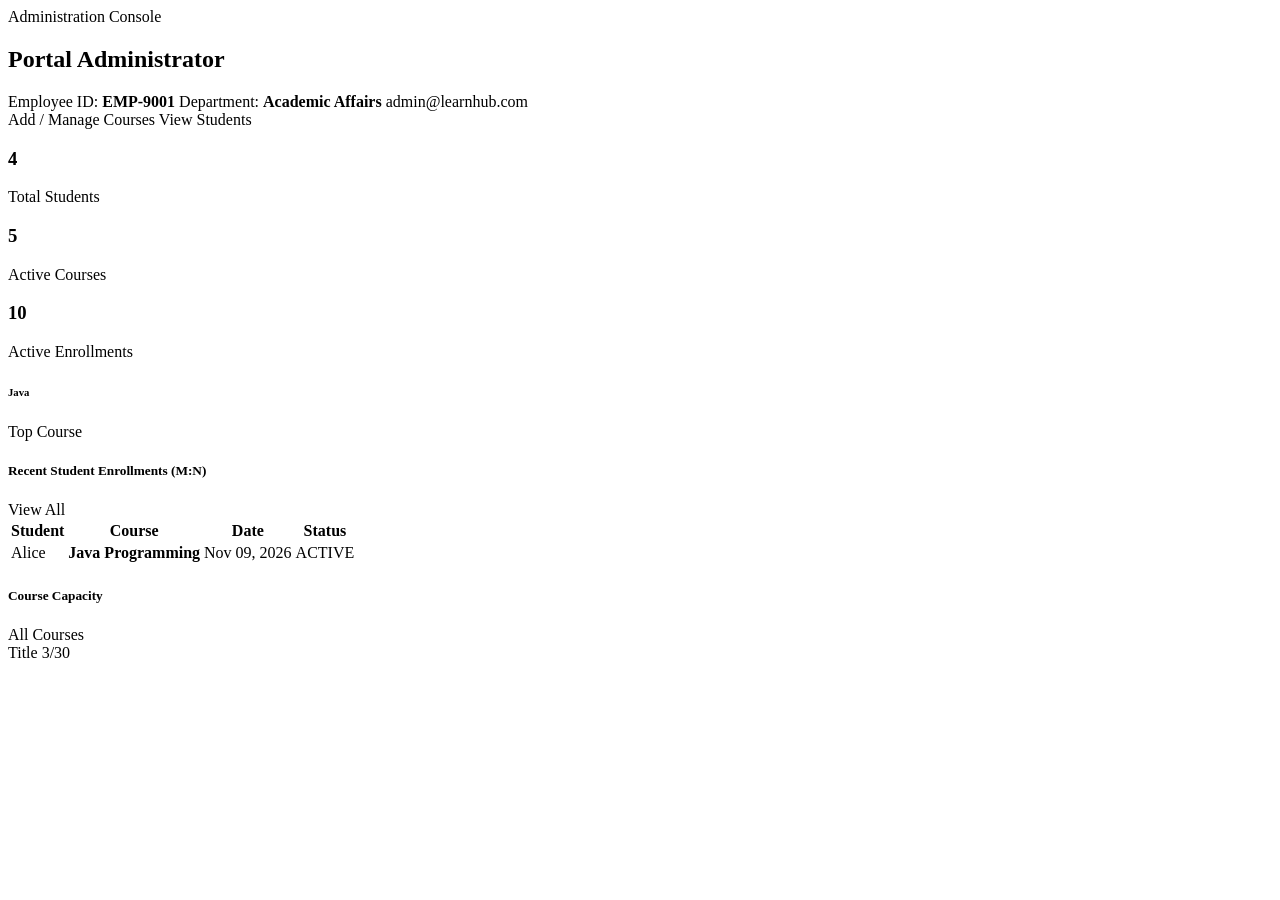
<file: src/main/resources/templates/admin/dashboard.html>
<!DOCTYPE html>
<html xmlns:th="http://www.thymeleaf.org">
<head th:replace="~{fragments/layout :: header('Admin Dashboard – LearnHub')}"></head>
<body class="bg-light">

<div th:replace="~{fragments/layout :: navbar}"></div>
<div th:replace="~{fragments/layout :: alerts}"></div>

<main class="container py-4">
    <!-- Admin Header Banner -->
    <div class="custom-card p-4 mb-4 bg-white">
        <div class="row align-items-center">
            <div class="col-md-8">
                <div class="d-flex align-items-center gap-3">
                    <div class="course-icon-box mb-0" style="background: #fef2f2; color: #dc2626;">
                        <i class="bi bi-shield-lock-fill"></i>
                    </div>
                    <div>
                        <div class="badge bg-danger-subtle text-danger fw-bold mb-1">Administration Console</div>
                        <h2 class="fw-bold mb-1" th:text="${admin.fullName}">Portal Administrator</h2>
                        <div class="text-muted small">
                            <span class="me-3"><i class="bi bi-person-badge me-1"></i> Employee ID: <strong th:text="${admin.employeeId}">EMP-9001</strong></span>
                            <span class="me-3"><i class="bi bi-building me-1"></i> Department: <strong th:text="${admin.department}">Academic Affairs</strong></span>
                            <span><i class="bi bi-envelope me-1"></i> <span th:text="${admin.email}">admin@learnhub.com</span></span>
                        </div>
                    </div>
                </div>
            </div>
            <div class="col-md-4 text-md-end mt-3 mt-md-0">
                <a th:href="@{/admin/courses}" class="btn btn-primary px-3 py-2 rounded-pill fw-bold shadow-sm">
                    <i class="bi bi-plus-circle me-1"></i> Add / Manage Courses
                </a>
                <a th:href="@{/admin/students}" class="btn btn-outline-secondary px-3 py-2 rounded-pill ms-2">
                    <i class="bi bi-people me-1"></i> View Students
                </a>
            </div>
        </div>
    </div>

    <!-- Metric Cards -->
    <div class="row g-3 mb-4">
        <div class="col-6 col-lg-3">
            <div class="stat-card">
                <div class="stat-icon bg-primary-subtle text-primary">
                    <i class="bi bi-people-fill"></i>
                </div>
                <div>
                    <h3 class="fw-bold mb-0" th:text="${metrics.totalStudents}">4</h3>
                    <div class="text-muted small">Total Students</div>
                </div>
            </div>
        </div>
        <div class="col-6 col-lg-3">
            <div class="stat-card">
                <div class="stat-icon bg-success-subtle text-success">
                    <i class="bi bi-journal-code"></i>
                </div>
                <div>
                    <h3 class="fw-bold mb-0" th:text="${metrics.totalCourses}">5</h3>
                    <div class="text-muted small">Active Courses</div>
                </div>
            </div>
        </div>
        <div class="col-6 col-lg-3">
            <div class="stat-card">
                <div class="stat-icon bg-warning-subtle text-warning">
                    <i class="bi bi-link-45deg"></i>
                </div>
                <div>
                    <h3 class="fw-bold mb-0" th:text="${metrics.activeEnrollments}">10</h3>
                    <div class="text-muted small">Active Enrollments</div>
                </div>
            </div>
        </div>
        <div class="col-6 col-lg-3">
            <div class="stat-card">
                <div class="stat-icon bg-info-subtle text-info">
                    <i class="bi bi-star-fill"></i>
                </div>
                <div>
                    <h6 class="fw-bold mb-0 text-truncate" style="max-width: 140px;" th:text="${metrics.mostPopularCourse}">Java</h6>
                    <div class="text-muted small">Top Course</div>
                </div>
            </div>
        </div>
    </div>

    <!-- Recent Enrollments & Quick Actions -->
    <div class="row g-4 mb-4">
        <!-- Recent Enrollments -->
        <div class="col-lg-8">
            <div class="custom-card p-4 h-100">
                <div class="d-flex justify-content-between align-items-center mb-3">
                    <h5 class="fw-bold mb-0"><i class="bi bi-clock-history text-primary me-2"></i>Recent Student Enrollments (M:N)</h5>
                    <a th:href="@{/admin/enrollments}" class="btn btn-sm btn-outline-primary rounded-pill">View All</a>
                </div>
                <div class="table-responsive">
                    <table class="table table-custom table-hover small">
                        <thead>
                            <tr>
                                <th>Student</th>
                                <th>Course</th>
                                <th>Date</th>
                                <th>Status</th>
                            </tr>
                        </thead>
                        <tbody>
                            <tr th:each="enr : ${recentEnrollments}">
                                <td>
                                    <a th:href="@{'/admin/students/' + ${enr.student.id}}" class="fw-bold text-decoration-none">
                                        <i class="bi bi-person me-1"></i><span th:text="${enr.student.fullName}">Alice</span>
                                    </a>
                                </td>
                                <td>
                                    <a th:href="@{'/admin/courses/' + ${enr.course.courseId}}" class="text-dark text-decoration-none">
                                        <strong th:text="${enr.course.title}">Java Programming</strong>
                                    </a>
                                </td>
                                <td th:text="${enr.formattedDate}">Nov 09, 2026</td>
                                <td>
                                    <span class="badge" th:classappend="${enr.active ? 'bg-success' : 'bg-secondary'}" th:text="${enr.status}">ACTIVE</span>
                                </td>
                            </tr>
                        </tbody>
                    </table>
                </div>
            </div>
        </div>

        <!-- Quick Course Capacity Summary -->
        <div class="col-lg-4">
            <div class="custom-card p-4 h-100">
                <div class="d-flex justify-content-between align-items-center mb-3">
                    <h5 class="fw-bold mb-0"><i class="bi bi-pie-chart text-success me-2"></i>Course Capacity</h5>
                    <a th:href="@{/admin/courses}" class="small text-primary text-decoration-none">All Courses</a>
                </div>
                <div class="d-flex flex-column gap-3">
                    <div th:each="c : ${courses}" class="p-2 border rounded-3 bg-light">
                        <div class="d-flex justify-content-between align-items-center small mb-1">
                            <a th:href="@{'/admin/courses/' + ${c.courseId}}" class="fw-bold text-dark text-decoration-none" th:text="${c.title}">Title</a>
                            <span class="badge bg-secondary" th:text="${c.enrolledCount} + '/' + ${c.maxCapacity}">3/30</span>
                        </div>
                        <div class="progress progress-capacity">
                            <div class="progress-bar bg-success" role="progressbar"
                                 th:style="'width: ' + (${c.enrolledCount} * 100 / ${c.maxCapacity}) + '%;'"></div>
                        </div>
                    </div>
                </div>
            </div>
        </div>
    </div>
</main>

<div th:replace="~{fragments/layout :: footer}"></div>
</body>
</html>
</file>
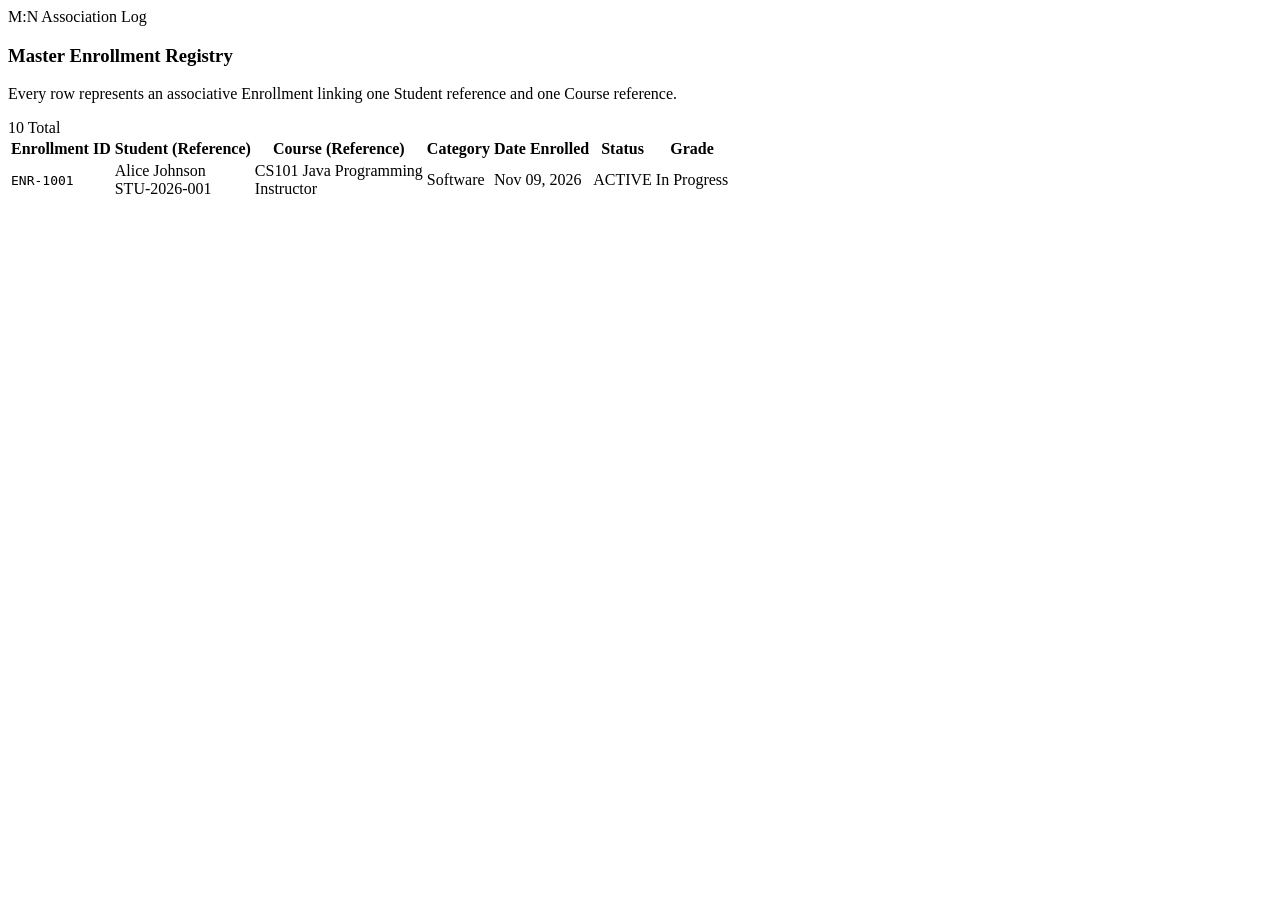
<file: src/main/resources/templates/admin/enrollments.html>
<!DOCTYPE html>
<html xmlns:th="http://www.thymeleaf.org">
<head th:replace="~{fragments/layout :: header('All Enrollments – LearnHub Admin')}"></head>
<body class="bg-light">

<div th:replace="~{fragments/layout :: navbar}"></div>
<div th:replace="~{fragments/layout :: alerts}"></div>

<main class="container py-4">
    <!-- Header -->
    <div class="custom-card p-4 mb-4">
        <div class="d-flex justify-content-between align-items-center">
            <div>
                <span class="badge bg-danger-subtle text-danger fw-bold px-3 py-1 rounded-pill mb-1">M:N Association Log</span>
                <h3 class="fw-bold mb-0">Master Enrollment Registry</h3>
                <p class="text-muted small mb-0">Every row represents an associative Enrollment linking one Student reference and one Course reference.</p>
            </div>
            <span class="badge bg-primary rounded-pill px-3 py-2 fw-bold" th:text="${enrollments.size()} + ' Total Enrollments'">10 Total</span>
        </div>
    </div>

    <!-- Enrollments Table -->
    <div class="custom-card p-4">
        <div class="table-responsive">
            <table class="table table-custom table-hover">
                <thead>
                    <tr>
                        <th>Enrollment ID</th>
                        <th>Student (Reference)</th>
                        <th>Course (Reference)</th>
                        <th>Category</th>
                        <th>Date Enrolled</th>
                        <th>Status</th>
                        <th>Grade</th>
                    </tr>
                </thead>
                <tbody>
                    <tr th:each="enr : ${enrollments}">
                        <td>
                            <code class="fw-bold text-primary" th:text="${enr.enrollmentId}">ENR-1001</code>
                        </td>
                        <td>
                            <a th:href="@{'/admin/students/' + ${enr.student.id}}" class="text-dark fw-bold text-decoration-none">
                                <i class="bi bi-person-circle text-primary me-1"></i>
                                <span th:text="${enr.student.fullName}">Alice Johnson</span>
                            </a>
                            <div class="small text-muted" th:text="${enr.student.studentNumber}">STU-2026-001</div>
                        </td>
                        <td>
                            <a th:href="@{'/admin/courses/' + ${enr.course.courseId}}" class="text-dark fw-bold text-decoration-none">
                                <span class="badge bg-light text-dark border me-1" th:text="${enr.course.courseCode}">CS101</span>
                                <span th:text="${enr.course.title}">Java Programming</span>
                            </a>
                            <div class="small text-muted" th:text="'Instructor: ' + ${enr.course.instructor}">Instructor</div>
                        </td>
                        <td>
                            <span class="badge-category" th:text="${enr.course.category}">Software</span>
                        </td>
                        <td th:text="${enr.formattedDate}">Nov 09, 2026</td>
                        <td>
                            <span class="badge" th:classappend="${enr.active ? 'bg-success' : 'bg-secondary'}" th:text="${enr.status}">ACTIVE</span>
                        </td>
                        <td>
                            <span class="badge bg-light text-dark border" th:text="${enr.grade}">In Progress</span>
                        </td>
                    </tr>
                </tbody>
            </table>
        </div>
    </div>
</main>

<div th:replace="~{fragments/layout :: footer}"></div>
</body>
</html>
</file>
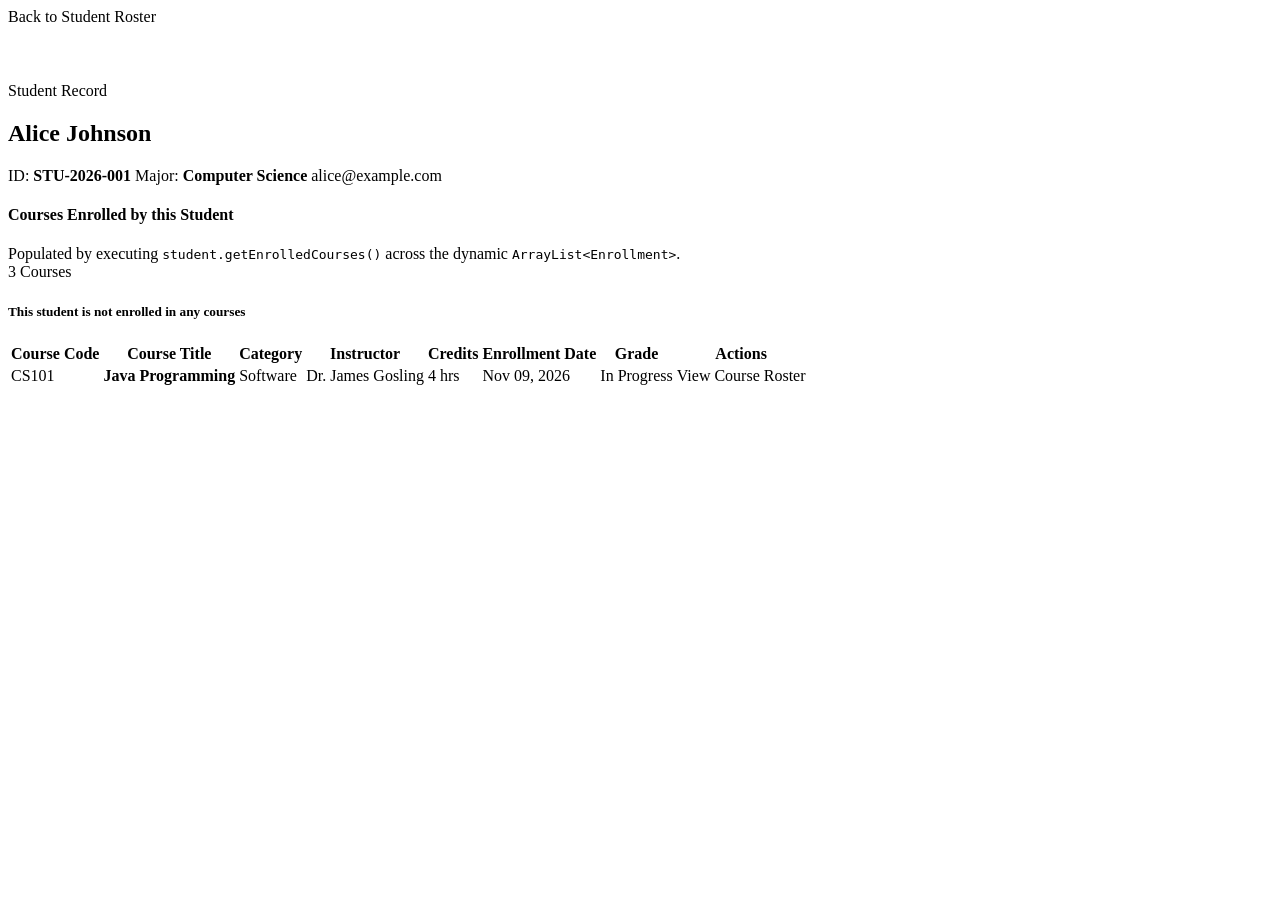
<file: src/main/resources/templates/admin/student-details.html>
<!DOCTYPE html>
<html xmlns:th="http://www.thymeleaf.org">
<head th:replace="~{fragments/layout :: header('Student Details – LearnHub Admin')}"></head>
<body class="bg-light">

<div th:replace="~{fragments/layout :: navbar}"></div>
<div th:replace="~{fragments/layout :: alerts}"></div>

<main class="container py-4">
    <!-- Back button -->
    <div class="mb-3">
        <a th:href="@{/admin/students}" class="btn btn-sm btn-outline-secondary rounded-pill">
            <i class="bi bi-arrow-left me-1"></i> Back to Student Roster
        </a>
    </div>

    <!-- Student Profile Banner -->
    <div class="custom-card p-4 mb-4">
        <div class="d-flex align-items-center gap-3">
            <div class="course-icon-box mb-0" style="width: 56px; height: 56px; font-size: 1.75rem;">
                <i class="bi bi-person-badge-fill"></i>
            </div>
            <div>
                <div class="badge bg-primary-subtle text-primary fw-bold mb-1">Student Record</div>
                <h2 class="fw-bold mb-1" th:text="${student.fullName}">Alice Johnson</h2>
                <div class="text-muted small">
                    <span class="me-3"><i class="bi bi-person me-1"></i> ID: <strong th:text="${student.studentNumber}">STU-2026-001</strong></span>
                    <span class="me-3"><i class="bi bi-book me-1"></i> Major: <strong th:text="${student.major}">Computer Science</strong></span>
                    <span><i class="bi bi-envelope me-1"></i> <span th:text="${student.email}">alice@example.com</span></span>
                </div>
            </div>
        </div>
    </div>

    <!-- Enrolled Courses Table (Direct Reference Traversal) -->
    <div class="custom-card p-4">
        <div class="d-flex justify-content-between align-items-center mb-3">
            <div>
                <h4 class="fw-bold mb-0">
                    <i class="bi bi-journal-check text-primary me-2"></i>Courses Enrolled by this Student
                </h4>
                <div class="text-muted small">
                    Populated by executing <code>student.getEnrolledCourses()</code> across the dynamic <code>ArrayList&lt;Enrollment&gt;</code>.
                </div>
            </div>
            <span class="badge bg-primary rounded-pill px-3 py-2" th:text="${student.activeEnrollmentCount} + ' Active Courses'">3 Courses</span>
        </div>

        <div th:if="${#lists.isEmpty(enrolledCourses)}" class="text-center py-5">
            <i class="bi bi-journal-x fs-1 text-muted mb-2"></i>
            <h5>This student is not enrolled in any courses</h5>
        </div>

        <div th:unless="${#lists.isEmpty(enrolledCourses)}" class="table-responsive">
            <table class="table table-custom table-hover">
                <thead>
                    <tr>
                        <th>Course Code</th>
                        <th>Course Title</th>
                        <th>Category</th>
                        <th>Instructor</th>
                        <th>Credits</th>
                        <th>Enrollment Date</th>
                        <th>Grade</th>
                        <th>Actions</th>
                    </tr>
                </thead>
                <tbody>
                    <tr th:each="course : ${enrolledCourses}">
                        <td>
                            <span class="badge bg-light text-dark border fw-bold" th:text="${course.courseCode}">CS101</span>
                        </td>
                        <td>
                            <strong th:text="${course.title}">Java Programming</strong>
                        </td>
                        <td>
                            <span class="badge-category" th:text="${course.category}">Software</span>
                        </td>
                        <td th:text="${course.instructor}">Dr. James Gosling</td>
                        <td>
                            <span th:text="${course.creditHours} + ' hrs'">4 hrs</span>
                        </td>
                        <td>
                            <span th:text="${student.getEnrollmentForCourse(course.courseId)?.formattedDate}">Nov 09, 2026</span>
                        </td>
                        <td>
                            <span class="badge bg-success-subtle text-success border border-success"
                                  th:text="${student.getEnrollmentForCourse(course.courseId)?.grade}">In Progress</span>
                        </td>
                        <td>
                            <a th:href="@{'/admin/courses/' + ${course.courseId}}" class="btn btn-sm btn-outline-primary rounded-pill px-3">
                                <i class="bi bi-arrow-right me-1"></i> View Course Roster
                            </a>
                        </td>
                    </tr>
                </tbody>
            </table>
        </div>
    </div>
</main>

<div th:replace="~{fragments/layout :: footer}"></div>
</body>
</html>
</file>
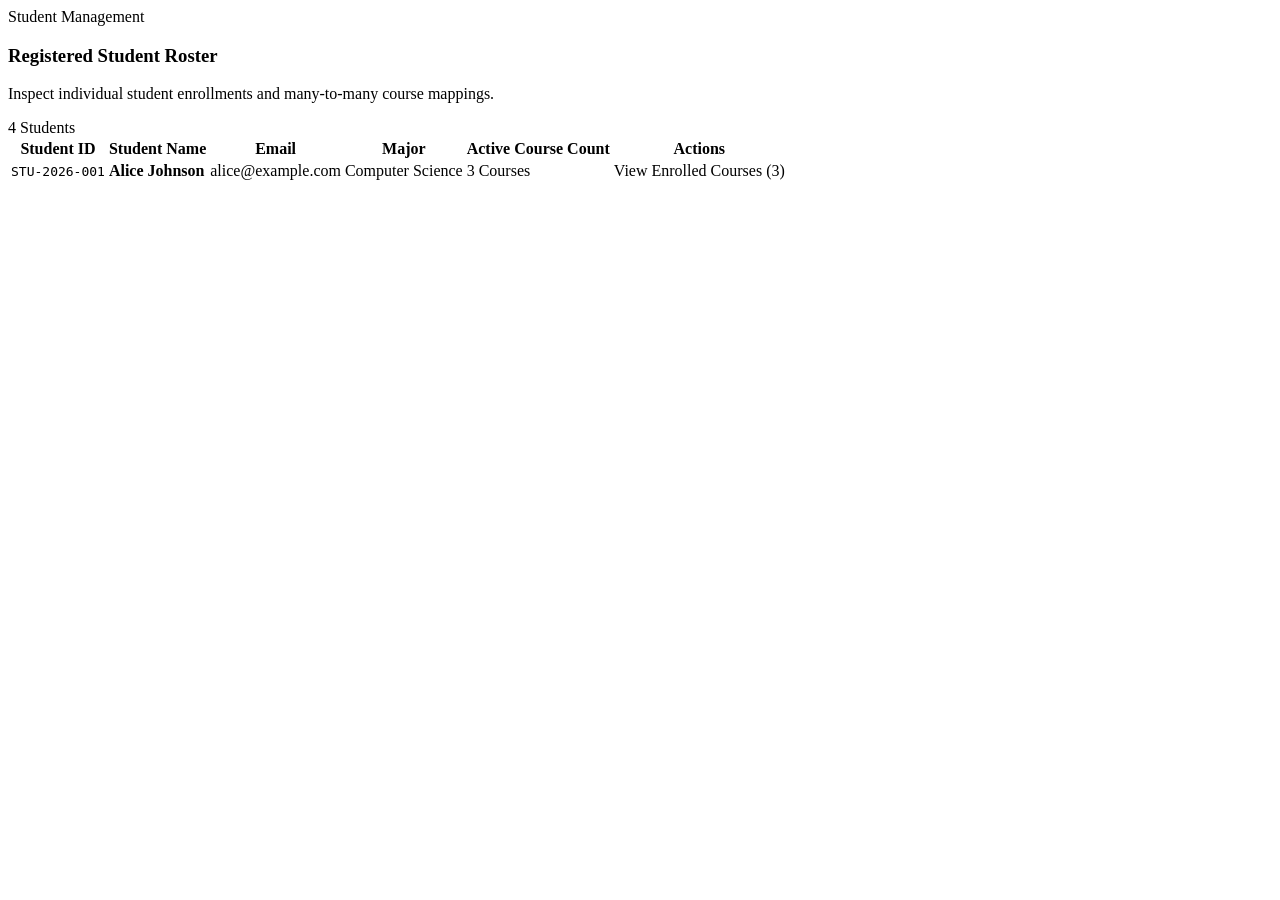
<file: src/main/resources/templates/admin/students.html>
<!DOCTYPE html>
<html xmlns:th="http://www.thymeleaf.org">
<head th:replace="~{fragments/layout :: header('Manage Students – Admin')}"></head>
<body class="bg-light">

<div th:replace="~{fragments/layout :: navbar}"></div>
<div th:replace="~{fragments/layout :: alerts}"></div>

<main class="container py-4">
    <!-- Header -->
    <div class="custom-card p-4 mb-4">
        <div class="d-flex justify-content-between align-items-center">
            <div>
                <span class="badge bg-danger-subtle text-danger fw-bold px-3 py-1 rounded-pill mb-1">Student Management</span>
                <h3 class="fw-bold mb-0">Registered Student Roster</h3>
                <p class="text-muted small mb-0">Inspect individual student enrollments and many-to-many course mappings.</p>
            </div>
            <span class="badge bg-primary rounded-pill px-3 py-2 fw-bold" th:text="${students.size()} + ' Total Students'">4 Students</span>
        </div>
    </div>

    <!-- Students Table -->
    <div class="custom-card p-4">
        <div class="table-responsive">
            <table class="table table-custom table-hover">
                <thead>
                    <tr>
                        <th>Student ID</th>
                        <th>Student Name</th>
                        <th>Email</th>
                        <th>Major</th>
                        <th>Active Course Count</th>
                        <th>Actions</th>
                    </tr>
                </thead>
                <tbody>
                    <tr th:each="student : ${students}">
                        <td>
                            <code class="fw-bold text-primary" th:text="${student.studentNumber}">STU-2026-001</code>
                        </td>
                        <td>
                            <strong th:text="${student.fullName}">Alice Johnson</strong>
                        </td>
                        <td th:text="${student.email}">alice@example.com</td>
                        <td>
                            <span class="badge bg-light text-dark border" th:text="${student.major}">Computer Science</span>
                        </td>
                        <td>
                            <span class="badge bg-primary-subtle text-primary fw-bold"
                                  th:text="${student.activeEnrollmentCount} + ' Courses'">3 Courses</span>
                        </td>
                        <td>
                            <a th:href="@{'/admin/students/' + ${student.id}}" class="btn btn-sm btn-outline-primary rounded-pill px-3">
                                <i class="bi bi-journal-text me-1"></i> View Enrolled Courses (<span th:text="${student.activeEnrollmentCount}">3</span>)
                            </a>
                        </td>
                    </tr>
                </tbody>
            </table>
        </div>
    </div>
</main>

<div th:replace="~{fragments/layout :: footer}"></div>
</body>
</html>
</file>
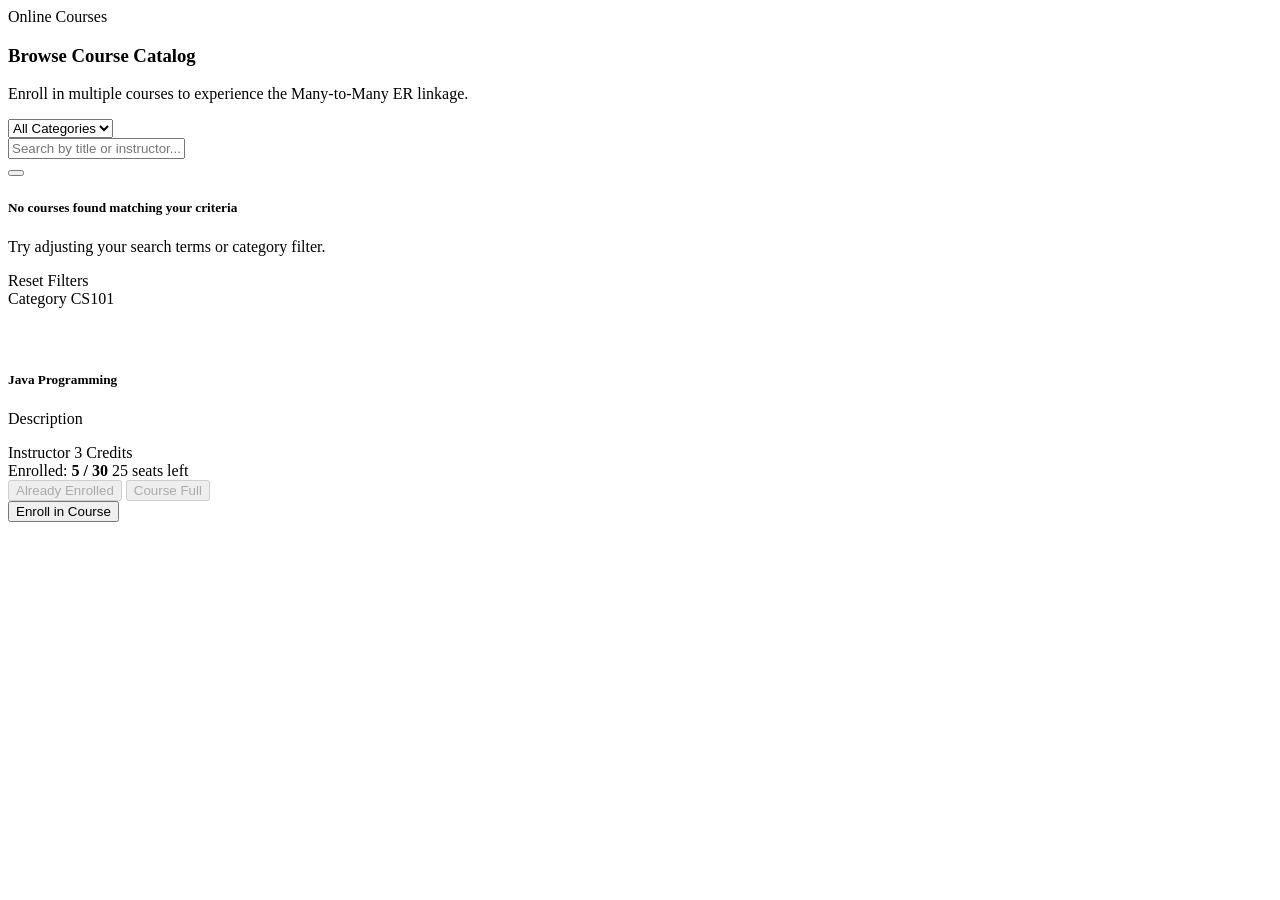
<file: src/main/resources/templates/student/courses.html>
<!DOCTYPE html>
<html xmlns:th="http://www.thymeleaf.org">
<head th:replace="~{fragments/layout :: header('Course Catalog – LearnHub')}"></head>
<body class="bg-light">

<div th:replace="~{fragments/layout :: navbar}"></div>
<div th:replace="~{fragments/layout :: alerts}"></div>

<main class="container py-4">
    <!-- Header & Search -->
    <div class="custom-card p-4 mb-4">
        <div class="row align-items-center g-3">
            <div class="col-lg-5">
                <span class="badge bg-primary text-white fw-bold px-3 py-1 rounded-pill mb-1">Online Courses</span>
                <h3 class="fw-bold mb-0">Browse Course Catalog</h3>
                <p class="text-muted small mb-0">Enroll in multiple courses to experience the Many-to-Many ER linkage.</p>
            </div>
            <div class="col-lg-7">
                <form th:action="@{/student/courses}" method="get" class="row g-2">
                    <div class="col-sm-5">
                        <select name="category" class="form-select" onchange="this.form.submit()">
                            <option value="ALL">All Categories</option>
                            <option th:each="cat : ${categories}" th:value="${cat}" th:text="${cat}"
                                    th:selected="${cat == currentCategory}">Category</option>
                        </select>
                    </div>
                    <div class="col-sm-5">
                        <input type="text" name="search" class="form-control" placeholder="Search by title or instructor..."
                               th:value="${currentSearch}">
                    </div>
                    <div class="col-sm-2">
                        <button type="submit" class="btn btn-primary w-100"><i class="bi bi-search"></i></button>
                    </div>
                </form>
            </div>
        </div>
    </div>

    <!-- Course Cards Grid -->
    <div class="row g-4">
        <div th:if="${#lists.isEmpty(courses)}" class="col-12 text-center py-5">
            <i class="bi bi-search fs-1 text-muted mb-2"></i>
            <h5>No courses found matching your criteria</h5>
            <p class="text-muted small">Try adjusting your search terms or category filter.</p>
            <a th:href="@{/student/courses}" class="btn btn-outline-primary rounded-pill btn-sm">Reset Filters</a>
        </div>

        <div th:each="course : ${courses}" class="col-md-6 col-lg-4">
            <div class="course-card custom-card">
                <div class="card-body">
                    <div class="d-flex justify-content-between align-items-start mb-2">
                        <span class="badge-category" th:text="${course.category}">Category</span>
                        <span class="badge bg-light text-dark border fw-bold" th:text="${course.courseCode}">CS101</span>
                    </div>

                    <div class="d-flex align-items-center gap-2 my-2">
                        <div class="course-icon-box mb-0" style="width: 42px; height: 42px; font-size: 1.3rem;">
                            <i th:class="'bi ' + ${course.icon}"></i>
                        </div>
                        <h5 class="fw-bold card-title mb-0" th:text="${course.title}">Java Programming</h5>
                    </div>

                    <p class="text-muted small my-2 flex-grow-1" th:text="${course.description}">Description</p>

                    <div class="border-top pt-3 mt-auto">
                        <div class="d-flex justify-content-between small text-muted mb-2">
                            <span><i class="bi bi-person me-1"></i> <span th:text="${course.instructor}">Instructor</span></span>
                            <span><i class="bi bi-clock me-1"></i> <span th:text="${course.creditHours} + ' Credits'">3 Credits</span></span>
                        </div>

                        <!-- Capacity progress -->
                        <div class="d-flex justify-content-between align-items-center small mb-1">
                            <span class="text-muted">Enrolled: <strong th:text="${course.enrolledCount} + ' / ' + ${course.maxCapacity}">5 / 30</strong></span>
                            <span class="badge" th:classappend="${course.availableSeats > 5 ? 'bg-success-subtle text-success' : 'bg-danger-subtle text-danger'}"
                                  th:text="${course.availableSeats} + ' seats left'">25 seats left</span>
                        </div>
                        <div class="progress progress-capacity mb-3">
                            <div class="progress-bar bg-primary" role="progressbar"
                                 th:style="'width: ' + (${course.enrolledCount} * 100 / ${course.maxCapacity}) + '%;'"></div>
                        </div>

                        <!-- Action Buttons -->
                        <th:block th:if="${student.isEnrolledIn(course)}">
                            <button class="btn btn-secondary btn-sm w-100 rounded-pill" disabled>
                                <i class="bi bi-check2-circle me-1"></i> Already Enrolled
                            </button>
                        </th:block>
                        <th:block th:unless="${student.isEnrolledIn(course)}">
                            <th:block th:if="${course.full}">
                                <button class="btn btn-outline-danger btn-sm w-100 rounded-pill" disabled>
                                    <i class="bi bi-x-circle me-1"></i> Course Full
                                </button>
                            </th:block>
                            <th:block th:unless="${course.full}">
                                <form th:action="@{/student/enroll}" method="post">
                                    <input type="hidden" name="courseId" th:value="${course.courseId}">
                                    <button type="submit" class="btn btn-primary btn-sm w-100 rounded-pill fw-bold">
                                        <i class="bi bi-plus-circle me-1"></i> Enroll in Course
                                    </button>
                                </form>
                            </th:block>
                        </th:block>

                    </div>
                </div>
            </div>
        </div>
    </div>
</main>

<div th:replace="~{fragments/layout :: footer}"></div>
</body>
</html>
</file>
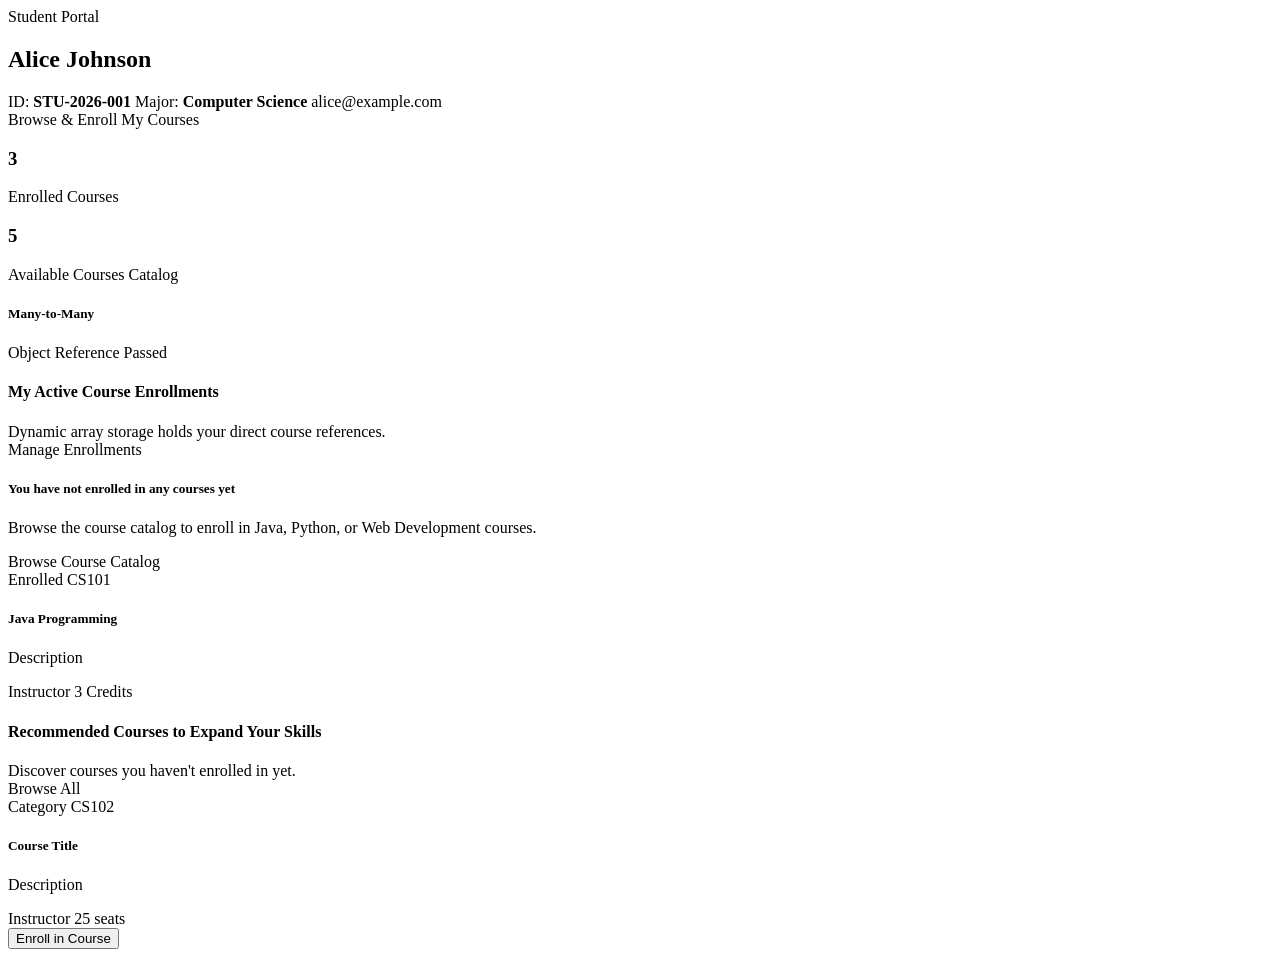
<file: src/main/resources/templates/student/dashboard.html>
<!DOCTYPE html>
<html xmlns:th="http://www.thymeleaf.org">
<head th:replace="~{fragments/layout :: header('Student Dashboard – LearnHub')}"></head>
<body class="bg-light">

<div th:replace="~{fragments/layout :: navbar}"></div>
<div th:replace="~{fragments/layout :: alerts}"></div>

<main class="container py-4">
    <!-- Student Header Banner -->
    <div class="custom-card p-4 mb-4 bg-white">
        <div class="row align-items-center">
            <div class="col-md-8">
                <div class="d-flex align-items-center gap-3">
                    <div class="course-icon-box mb-0">
                        <i class="bi bi-mortarboard-fill"></i>
                    </div>
                    <div>
                        <div class="badge bg-primary-subtle text-primary fw-bold mb-1">Student Portal</div>
                        <h2 class="fw-bold mb-1" th:text="${student.fullName}">Alice Johnson</h2>
                        <div class="text-muted small">
                            <span class="me-3"><i class="bi bi-person-badge me-1"></i> ID: <strong th:text="${student.studentNumber}">STU-2026-001</strong></span>
                            <span class="me-3"><i class="bi bi-book me-1"></i> Major: <strong th:text="${student.major}">Computer Science</strong></span>
                            <span><i class="bi bi-envelope me-1"></i> <span th:text="${student.email}">alice@example.com</span></span>
                        </div>
                    </div>
                </div>
            </div>
            <div class="col-md-4 text-md-end mt-3 mt-md-0">
                <a th:href="@{/student/courses}" class="btn btn-primary px-3 py-2 rounded-pill fw-bold shadow-sm">
                    <i class="bi bi-plus-circle me-1"></i> Browse &amp; Enroll
                </a>
                <a th:href="@{/student/my-courses}" class="btn btn-outline-secondary px-3 py-2 rounded-pill ms-2">
                    <i class="bi bi-journal-check me-1"></i> My Courses
                </a>
            </div>
        </div>
    </div>

    <!-- Metric Cards -->
    <div class="row g-3 mb-4">
        <div class="col-md-4">
            <div class="stat-card">
                <div class="stat-icon bg-primary-subtle text-primary">
                    <i class="bi bi-journal-bookmark-fill"></i>
                </div>
                <div>
                    <h3 class="fw-bold mb-0" th:text="${student.activeEnrollmentCount}">3</h3>
                    <div class="text-muted small">Enrolled Courses</div>
                </div>
            </div>
        </div>
        <div class="col-md-4">
            <div class="stat-card">
                <div class="stat-icon bg-success-subtle text-success">
                    <i class="bi bi-grid-fill"></i>
                </div>
                <div>
                    <h3 class="fw-bold mb-0" th:text="${allCourses.size()}">5</h3>
                    <div class="text-muted small">Available Courses Catalog</div>
                </div>
            </div>
        </div>
        <div class="col-md-4">
            <div class="stat-card">
                <div class="stat-icon bg-info-subtle text-info">
                    <i class="bi bi-diagram-3-fill"></i>
                </div>
                <div>
                    <h5 class="fw-bold mb-0 text-dark">Many-to-Many</h5>
                    <div class="text-muted small">Object Reference Passed</div>
                </div>
            </div>
        </div>
    </div>

    <!-- Active Enrollments Section -->
    <div class="custom-card p-4 mb-4">
        <div class="d-flex justify-content-between align-items-center mb-3">
            <div>
                <h4 class="fw-bold mb-0"><i class="bi bi-journal-check text-primary me-2"></i>My Active Course Enrollments</h4>
                <div class="text-muted small">Dynamic array storage holds your direct course references.</div>
            </div>
            <a th:href="@{/student/my-courses}" class="btn btn-sm btn-outline-primary rounded-pill">Manage Enrollments</a>
        </div>

        <div th:if="${#lists.isEmpty(enrolledCourses)}" class="text-center py-5">
            <i class="bi bi-journal-x fs-1 text-muted mb-2"></i>
            <h5>You have not enrolled in any courses yet</h5>
            <p class="text-muted small">Browse the course catalog to enroll in Java, Python, or Web Development courses.</p>
            <a th:href="@{/student/courses}" class="btn btn-primary rounded-pill px-4 mt-2">Browse Course Catalog</a>
        </div>

        <div th:unless="${#lists.isEmpty(enrolledCourses)}" class="row g-3">
            <div th:each="course : ${enrolledCourses}" class="col-md-4">
                <div class="course-card custom-card">
                    <div class="card-body">
                        <div class="d-flex justify-content-between align-items-start mb-2">
                            <span class="badge badge-enrolled"><i class="bi bi-check-circle me-1"></i>Enrolled</span>
                            <span class="badge bg-light text-dark border" th:text="${course.courseCode}">CS101</span>
                        </div>
                        <h5 class="fw-bold mt-2" th:text="${course.title}">Java Programming</h5>
                        <p class="text-muted small flex-grow-1" th:text="${course.description}">Description</p>
                        <div class="border-top pt-2 mt-auto d-flex justify-content-between small text-muted">
                            <span><i class="bi bi-person me-1"></i> <span th:text="${course.instructor}">Instructor</span></span>
                            <span><i class="bi bi-clock me-1"></i> <span th:text="${course.creditHours} + ' Credits'">3 Credits</span></span>
                        </div>
                    </div>
                </div>
            </div>
        </div>
    </div>

    <!-- Explore More Courses -->
    <div class="custom-card p-4">
        <div class="d-flex justify-content-between align-items-center mb-3">
            <div>
                <h4 class="fw-bold mb-0"><i class="bi bi-compass text-success me-2"></i>Recommended Courses to Expand Your Skills</h4>
                <div class="text-muted small">Discover courses you haven't enrolled in yet.</div>
            </div>
            <a th:href="@{/student/courses}" class="btn btn-sm btn-outline-success rounded-pill">Browse All</a>
        </div>

        <div class="row g-3">
            <th:block th:each="course : ${allCourses}">
                <div th:unless="${student.isEnrolledIn(course)}" class="col-md-4">
                    <div class="course-card custom-card">
                        <div class="card-body">
                            <div class="d-flex justify-content-between align-items-start mb-2">
                                <span class="badge-category" th:text="${course.category}">Category</span>
                                <span class="badge bg-light text-dark border" th:text="${course.courseCode}">CS102</span>
                            </div>
                            <h5 class="fw-bold mt-2" th:text="${course.title}">Course Title</h5>
                            <p class="text-muted small flex-grow-1" th:text="${course.description}">Description</p>
                            <div class="border-top pt-3 mt-auto">
                                <div class="d-flex justify-content-between align-items-center mb-3 small text-muted">
                                    <span><i class="bi bi-person me-1"></i> <span th:text="${course.instructor}">Instructor</span></span>
                                    <span class="badge bg-success-subtle text-success" th:text="${course.availableSeats} + ' seats left'">25 seats</span>
                                </div>
                                <form th:action="@{/student/enroll}" method="post">
                                    <input type="hidden" name="courseId" th:value="${course.courseId}">
                                    <button type="submit" class="btn btn-outline-primary btn-sm w-100 rounded-pill fw-bold">
                                        <i class="bi bi-plus-lg me-1"></i> Enroll in Course
                                    </button>
                                </form>
                            </div>
                        </div>
                    </div>
                </div>
            </th:block>
        </div>
    </div>
</main>

<div th:replace="~{fragments/layout :: footer}"></div>
</body>
</html>
</file>
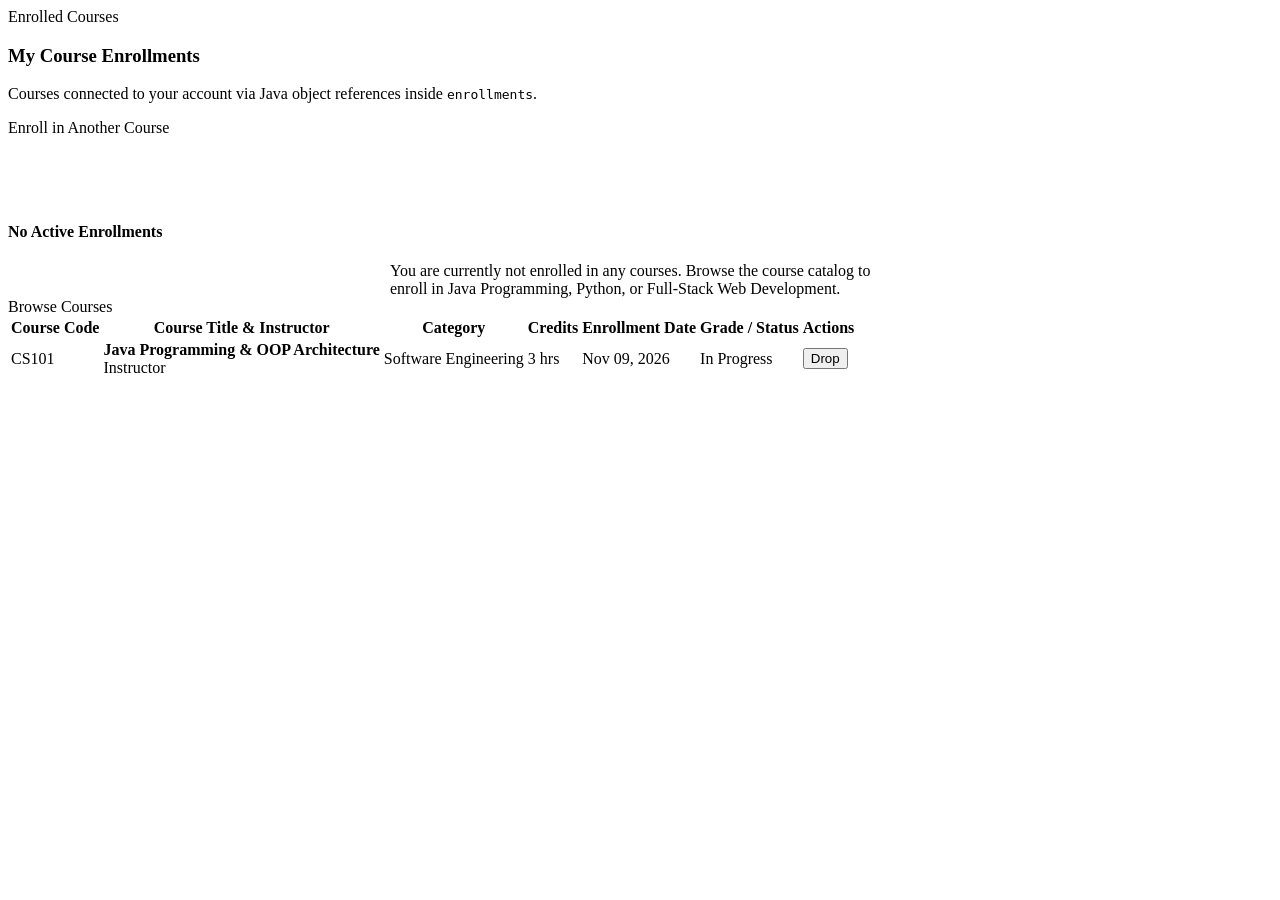
<file: src/main/resources/templates/student/my-courses.html>
<!DOCTYPE html>
<html xmlns:th="http://www.thymeleaf.org">
<head th:replace="~{fragments/layout :: header('My Enrolled Courses – LearnHub')}"></head>
<body class="bg-light">

<div th:replace="~{fragments/layout :: navbar}"></div>
<div th:replace="~{fragments/layout :: alerts}"></div>

<main class="container py-4">
    <!-- Header -->
    <div class="custom-card p-4 mb-4">
        <div class="d-flex justify-content-between align-items-center">
            <div>
                <span class="badge bg-primary text-white fw-bold px-3 py-1 rounded-pill mb-1">Enrolled Courses</span>
                <h3 class="fw-bold mb-0">My Course Enrollments</h3>
                <p class="text-muted small mb-0">
                    Courses connected to your account via Java object references inside <code>enrollments</code>.
                </p>
            </div>
            <a th:href="@{/student/courses}" class="btn btn-outline-primary rounded-pill px-3">
                <i class="bi bi-plus-lg me-1"></i> Enroll in Another Course
            </a>
        </div>
    </div>

    <!-- Empty State -->
    <div th:if="${#lists.isEmpty(enrolledCourses)}" class="custom-card p-5 text-center">
        <div class="course-icon-box mx-auto mb-3" style="width: 64px; height: 64px; font-size: 2rem;">
            <i class="bi bi-journal-x"></i>
        </div>
        <h4 class="fw-bold">No Active Enrollments</h4>
        <p class="text-muted small" style="max-width: 500px; margin: 0 auto;">
            You are currently not enrolled in any courses. Browse the course catalog to enroll in Java Programming, Python, or Full-Stack Web Development.
        </p>
        <a th:href="@{/student/courses}" class="btn btn-primary rounded-pill px-4 mt-3 fw-bold">Browse Courses</a>
    </div>

    <!-- Enrollments Table & Cards -->
    <div th:unless="${#lists.isEmpty(enrolledCourses)}" class="custom-card p-4">
        <div class="table-responsive">
            <table class="table table-custom table-hover">
                <thead>
                    <tr>
                        <th>Course Code</th>
                        <th>Course Title &amp; Instructor</th>
                        <th>Category</th>
                        <th>Credits</th>
                        <th>Enrollment Date</th>
                        <th>Grade / Status</th>
                        <th>Actions</th>
                    </tr>
                </thead>
                <tbody>
                    <tr th:each="course : ${enrolledCourses}">
                        <td>
                            <span class="badge bg-light text-dark border fw-bold" th:text="${course.courseCode}">CS101</span>
                        </td>
                        <td>
                            <div class="d-flex align-items-center gap-2">
                                <i th:class="'bi ' + ${course.icon} + ' text-primary fs-5'"></i>
                                <div>
                                    <strong th:text="${course.title}">Java Programming &amp; OOP Architecture</strong>
                                    <div class="text-muted small"><i class="bi bi-person me-1"></i><span th:text="${course.instructor}">Instructor</span></div>
                                </div>
                            </div>
                        </td>
                        <td>
                            <span class="badge-category" th:text="${course.category}">Software Engineering</span>
                        </td>
                        <td>
                            <span th:text="${course.creditHours} + ' hrs'">3 hrs</span>
                        </td>
                        <td>
                            <span th:text="${student.getEnrollmentForCourse(course.courseId)?.formattedDate}">Nov 09, 2026</span>
                        </td>
                        <td>
                            <span class="badge bg-success-subtle text-success border border-success"
                                  th:text="${student.getEnrollmentForCourse(course.courseId)?.grade}">In Progress</span>
                        </td>
                        <td>
                            <form th:action="@{/student/drop}" method="post" onsubmit="return confirm('Are you sure you want to drop this course? The reference will be removed dynamically.');">
                                <input type="hidden" name="courseId" th:value="${course.courseId}">
                                <button type="submit" class="btn btn-outline-danger btn-sm rounded-pill px-3">
                                    <i class="bi bi-trash3 me-1"></i> Drop
                                </button>
                            </form>
                        </td>
                    </tr>
                </tbody>
            </table>
        </div>
    </div>
</main>

<div th:replace="~{fragments/layout :: footer}"></div>
</body>
</html>
</file>
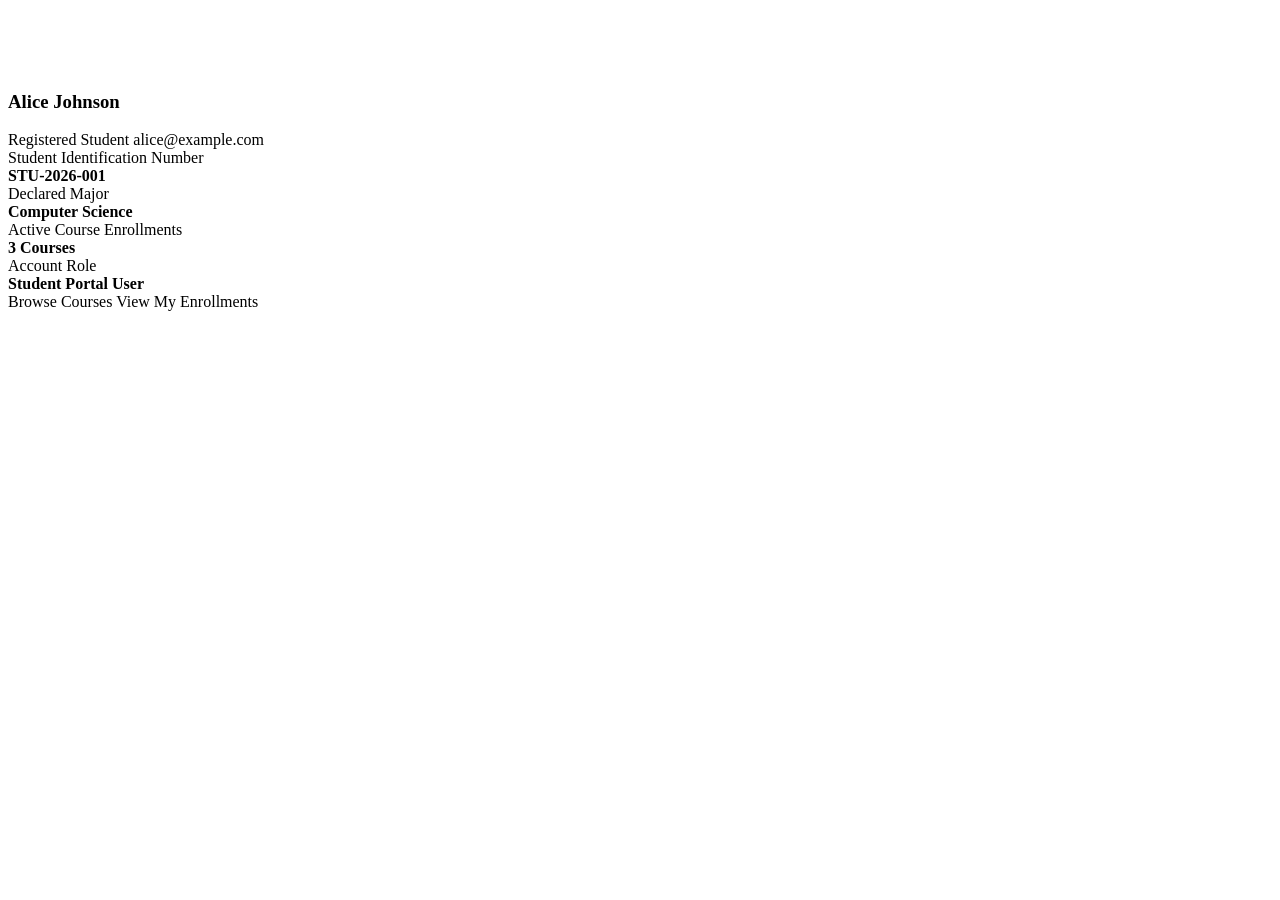
<file: src/main/resources/templates/student/profile.html>
<!DOCTYPE html>
<html xmlns:th="http://www.thymeleaf.org">
<head th:replace="~{fragments/layout :: header('My Profile – LearnHub')}"></head>
<body class="bg-light">

<div th:replace="~{fragments/layout :: navbar}"></div>
<div th:replace="~{fragments/layout :: alerts}"></div>

<main class="container py-4">
    <div class="row justify-content-center">
        <div class="col-lg-8">
            <div class="custom-card p-4 p-md-5">
                <div class="d-flex align-items-center gap-3 mb-4">
                    <div class="course-icon-box mb-0" style="width: 64px; height: 64px; font-size: 2rem;">
                        <i class="bi bi-person-fill"></i>
                    </div>
                    <div>
                        <h3 class="fw-bold mb-1" th:text="${student.fullName}">Alice Johnson</h3>
                        <div class="text-muted small">
                            <span class="badge bg-primary me-2">Registered Student</span>
                            <span th:text="${student.email}">alice@example.com</span>
                        </div>
                    </div>
                </div>

                <div class="row g-3 mb-4">
                    <div class="col-sm-6">
                        <div class="p-3 bg-light rounded-3">
                            <div class="text-muted small">Student Identification Number</div>
                            <strong class="fs-5" th:text="${student.studentNumber}">STU-2026-001</strong>
                        </div>
                    </div>
                    <div class="col-sm-6">
                        <div class="p-3 bg-light rounded-3">
                            <div class="text-muted small">Declared Major</div>
                            <strong class="fs-5" th:text="${student.major}">Computer Science</strong>
                        </div>
                    </div>
                    <div class="col-sm-6">
                        <div class="p-3 bg-light rounded-3">
                            <div class="text-muted small">Active Course Enrollments</div>
                            <strong class="fs-5 text-primary" th:text="${enrollmentCount} + ' Courses'">3 Courses</strong>
                        </div>
                    </div>
                    <div class="col-sm-6">
                        <div class="p-3 bg-light rounded-3">
                            <div class="text-muted small">Account Role</div>
                            <strong class="fs-5 text-success">Student Portal User</strong>
                        </div>
                    </div>
                </div>

                <div class="d-flex gap-2">
                    <a th:href="@{/student/courses}" class="btn btn-primary rounded-pill px-4">Browse Courses</a>
                    <a th:href="@{/student/my-courses}" class="btn btn-outline-secondary rounded-pill px-4">View My Enrollments</a>
                </div>
            </div>
        </div>
    </div>
</main>

<div th:replace="~{fragments/layout :: footer}"></div>
</body>
</html>
</file>
